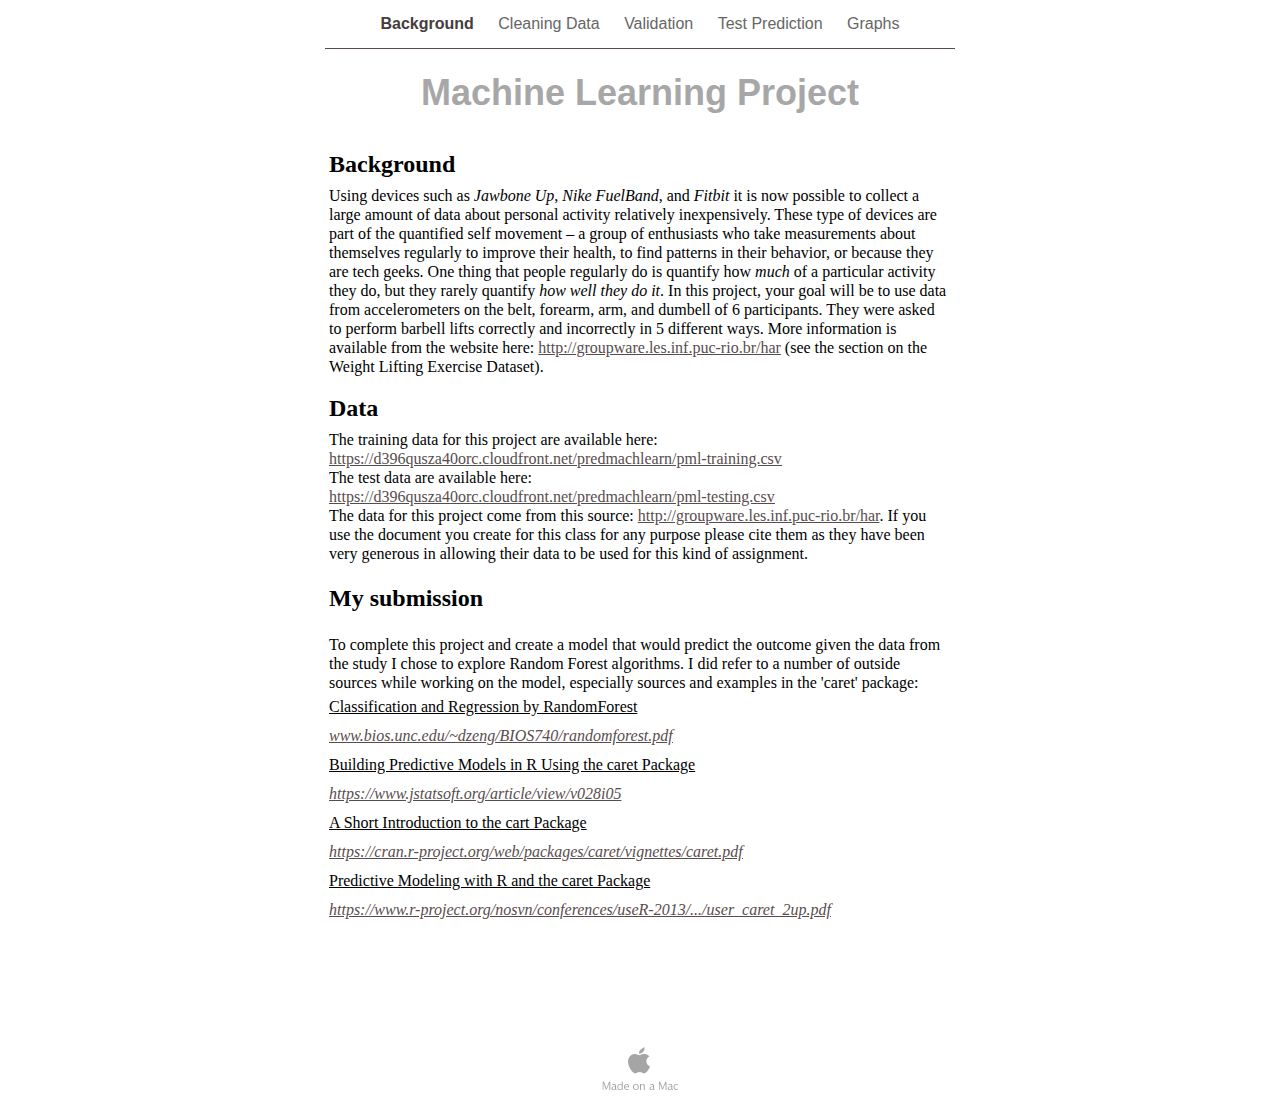
<file: index.html>
<?xml version="1.0" encoding="UTF-8"?><!DOCTYPE html PUBLIC "-//W3C//DTD XHTML 1.0 Transitional//EN" "http://www.w3.org/TR/xhtml1/DTD/xhtml1-transitional.dtd"><html xmlns="http://www.w3.org/1999/xhtml"><head><title></title><meta http-equiv="refresh" content="0;url= Machine_Learning_Writeup/Background.html" /></head><body></body></html>
</file>
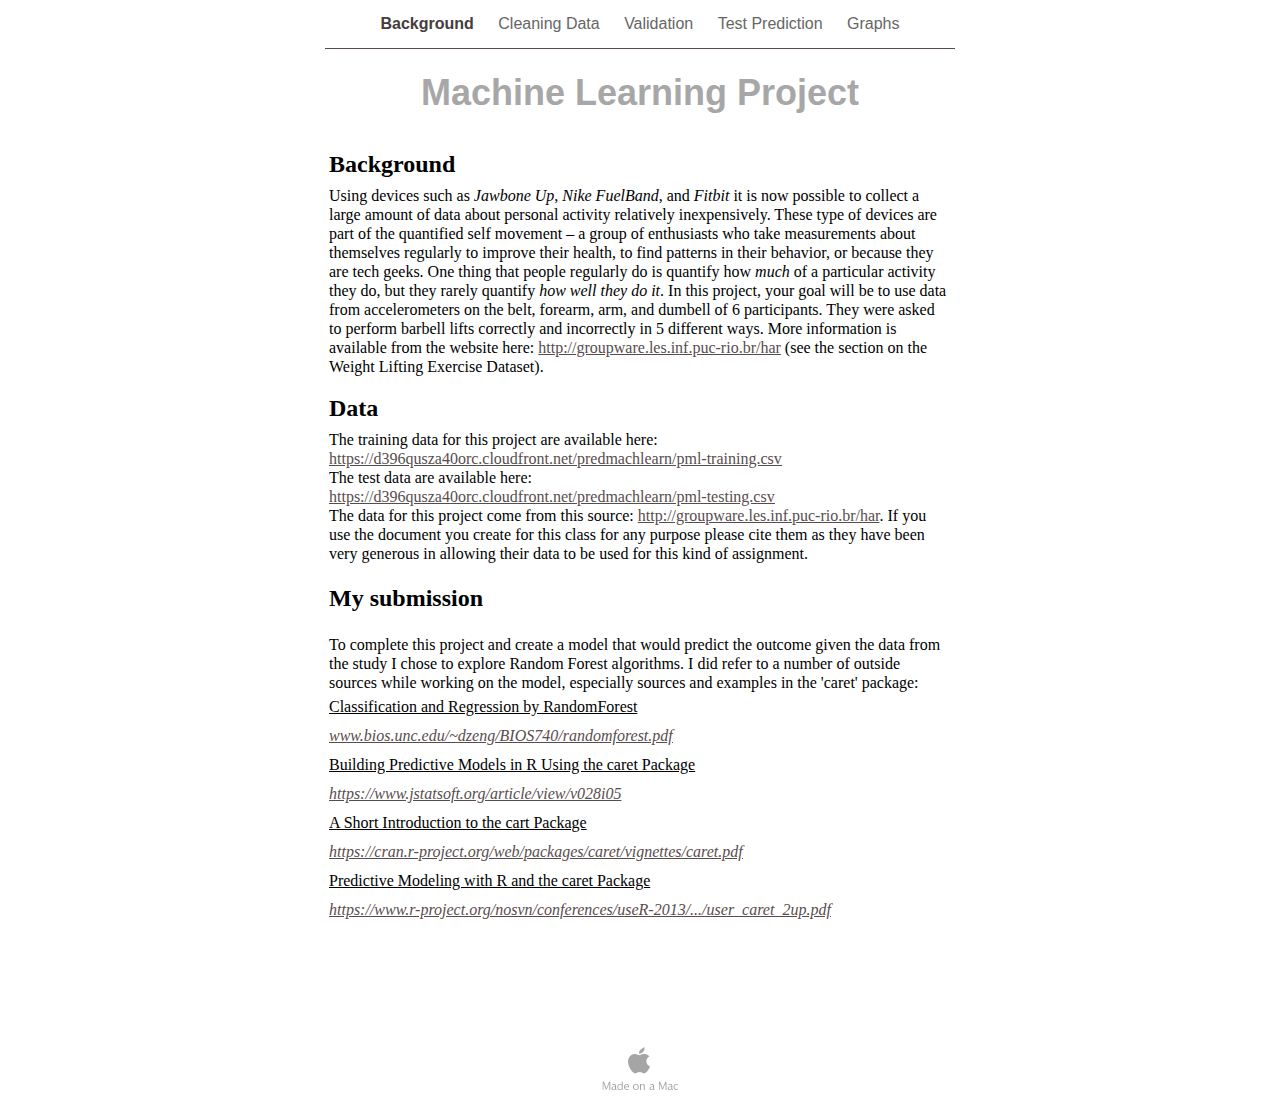
<file: Machine_Learning_Writeup/index.html>
<?xml version="1.0" encoding="UTF-8"?><!DOCTYPE html PUBLIC "-//W3C//DTD XHTML 1.0 Transitional//EN" "http://www.w3.org/TR/xhtml1/DTD/xhtml1-transitional.dtd"><html xmlns="http://www.w3.org/1999/xhtml"><head><title></title><meta http-equiv="refresh" content="0;url= Background.html" /></head><body></body></html>
</file>
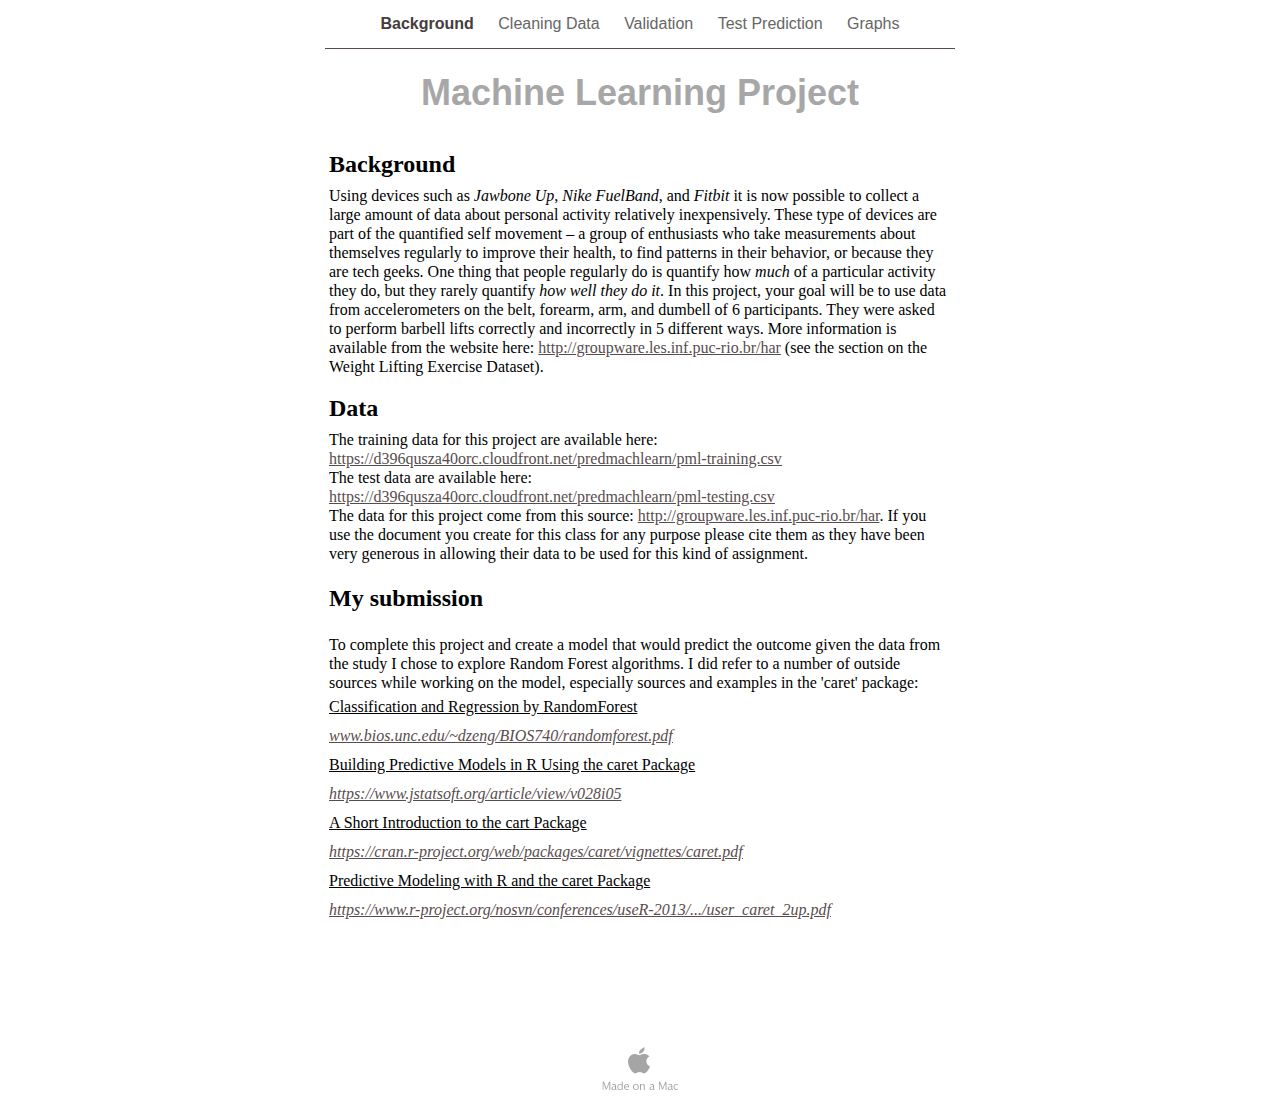
<file: Machine_Learning_Writeup/Background.html>
<?xml version="1.0" encoding="UTF-8"?>
<!DOCTYPE html PUBLIC "-//W3C//DTD XHTML 1.0 Transitional//EN" "http://www.w3.org/TR/xhtml1/DTD/xhtml1-transitional.dtd">


<html xmlns="http://www.w3.org/1999/xhtml" xml:lang="en" lang="en">
  <head>
    <meta http-equiv="Content-Type" content="text/html; charset=UTF-8" />
    <meta name="Generator" content="iWeb 3.0.1" />
    <meta name="iWeb-Build" content="local-build-20170302" />
    <meta http-equiv="X-UA-Compatible" content="IE=EmulateIE7" />
    <meta name="viewport" content="width=700" />
    <title>Machine Learning Project</title>
    <link rel="stylesheet" type="text/css" media="screen,print" href="Background_files/Background.css" />
    <!--[if lt IE 8]><link rel='stylesheet' type='text/css' media='screen,print' href='Background_files/BackgroundIE.css'/><![endif]-->
    <!--[if gte IE 8]><link rel='stylesheet' type='text/css' media='screen,print' href='Media/IE8.css'/><![endif]-->
    <script type="text/javascript" src="Scripts/iWebSite.js"></script>
    <script type="text/javascript" src="Scripts/Widgets/SharedResources/WidgetCommon.js"></script>
    <script type="text/javascript" src="Scripts/Widgets/Navbar/navbar.js"></script>
    <script type="text/javascript" src="Background_files/Background.js"></script>
  </head>
  <body style="background: rgb(255, 255, 255); margin: 0pt; " onload="onPageLoad();" onunload="onPageUnload();">
    <div style="text-align: center; ">
      <div style="margin-bottom: 0px; margin-left: auto; margin-right: auto; margin-top: 0px; overflow: hidden; position: relative; word-wrap: break-word;  background: rgb(255, 255, 255); text-align: left; width: 700px; " id="body_content">
        <div style="margin-left: 0px; position: relative; width: 700px; z-index: 0; " id="nav_layer">
          <div style="height: 0px; line-height: 0px; " class="bumper"> </div>
          <div class="com-apple-iweb-widget-navbar flowDefining" id="widget0" style="margin-left: 35px; margin-top: 0px; opacity: 1.00; position: relative; width: 630px; z-index: 1; ">
    
            <div id="widget0-navbar" class="navbar">

      
              <div id="widget0-bg" class="navbar-bg">

        
                <ul id="widget0-navbar-list" class="navbar-list">
 <li></li> 
</ul>
                
      
</div>
              
    
</div>
          </div>
          <script type="text/javascript"><!--//--><![CDATA[//><!--
new NavBar('widget0', 'Scripts/Widgets/Navbar', 'Scripts/Widgets/SharedResources', '.', {"path-to-root": "", "navbar-css": ".navbar {\n\tfont-family: Arial, sans-serif;\n\tfont-size: 1em;\n\tcolor: #666;\n\tmargin: 9px 0px 6px 0px;\n\tline-height: 30px;\n}\n\n.navbar-bg {\n\ttext-align: center;\n}\n\n.navbar-bg ul {\n\tlist-style: none;\n\tmargin: 0px;\n\tpadding: 0px;\n}\n\n\nli {\n\tlist-style-type: none;\n\tdisplay: inline;\n\tpadding: 0px 10px 0px 10px;\n}\n\n\nli a {\n\ttext-decoration: none;\n\tcolor: #666;\n}\n\nli a:visited {\n\ttext-decoration: none;\n\tcolor: #666;\n}\n\nli a:hover\r{\r\n \tcolor: #463C3C;\n\ttext-decoration: none;\r}\n\n\nli.current-page a\r{\r\t color: #463C3C;\n\ttext-decoration: none;\n\tfont-weight: bold;\r\r}", "current-page-GUID": "AD7CE6C5-A472-4C84-9BE1-C9E0846C5EA3", "isCollectionPage": "NO"});
//--><!]]></script>
          <div style="clear: both; height: 0px; line-height: 0px; " class="spacer"> </div>
        </div>
        <div style="height: 73px; margin-left: 0px; position: relative; width: 700px; z-index: 10; " id="header_layer">
          <div style="height: 0px; line-height: 0px; " class="bumper"> </div>
          <div id="id1" style="height: 50px; left: 35px; position: absolute; top: 23px; width: 630px; z-index: 1; " class="style_SkipStroke shape-with-text">
            <div class="text-content style_External_630_50" style="padding: 0px; ">
              <div class="style">
                <p style="padding-bottom: 0pt; padding-top: 0pt; " class="Header">Machine Learning Project</p>
              </div>
            </div>
          </div>
          


          <div style="height: 1px; width: 630px;  height: 1px; left: 35px; position: absolute; top: 3px; width: 630px; z-index: 1; " class="tinyText">
            <div style="position: relative; width: 630px; ">
              <img src="Background_files/shapeimage_1.jpg" alt="" style="height: 1px; left: 0px; position: absolute; top: 0px; width: 630px; " />
            </div>
          </div>
        </div>
        <div style="margin-left: 0px; position: relative; width: 700px; z-index: 5; " id="body_layer">
          <div style="height: 0px; line-height: 0px; " class="bumper"> </div>
          <div style="height: 1px; line-height: 1px; " class="tinyText"> </div>
          <div style="margin-left: 35px; margin-top: 63px; position: relative; width: 630px; z-index: 1; " class="style_SkipStroke_1 shape-with-text flowDefining">
            <div class="text-content style_External_630_227" style="padding: 0px; ">
              <div class="style">
                <p style="padding-top: 0pt; " class="paragraph_style">Using devices such as <span class="style_1">Jawbone Up</span>, <span class="style_1">Nike FuelBand</span>, and <span class="style_1">Fitbit</span> it is now possible to collect a large amount of data about personal activity relatively inexpensively. These type of devices are part of the quantified self movement – a group of enthusiasts who take measurements about themselves regularly to improve their health, to find patterns in their behavior, or because they are tech geeks. One thing that people regularly do is quantify how <span class="style_1">much</span> of a particular activity they do, but they rarely quantify <span class="style_1">how well they do it</span>. In this project, your goal will be to use data from accelerometers on the belt, forearm, arm, and dumbell of 6 participants. They were asked to perform barbell lifts correctly and incorrectly in 5 different ways. More information is available from the website here: <a title="http://groupware.les.inf.puc-rio.br/har" href="http://groupware.les.inf.puc-rio.br/har" class="style_2">http://groupware.les.inf.puc-rio.br/har</a> (see the section on the Weight Lifting Exercise Dataset).<br /></p>
              </div>
              <div style="height: 29px; line-height: 29px; " class="tinyText"> </div>
            </div>
          </div>
          


          <div id="id2" style="height: 61px; left: 35px; position: absolute; top: 28px; width: 630px; z-index: 1; " class="style_SkipStroke_2 shape-with-text">
            <div class="text-content graphic_shape_layout_style_default_External_630_61" style="padding: 0px; ">
              <div class="graphic_shape_layout_style_default">
                <p style="padding-top: 0pt; " class="paragraph_style_1">Background<br /></p>
              </div>
            </div>
          </div>
          


          <div id="id3" style="height: 37px; left: 35px; position: absolute; top: 272px; width: 630px; z-index: 1; " class="style_SkipStroke_2 shape-with-text">
            <div class="text-content graphic_shape_layout_style_default_External_630_37" style="padding: 0px; ">
              <div class="graphic_shape_layout_style_default">
                <p style="padding-bottom: 0pt; padding-top: 0pt; " class="paragraph_style_1">Data</p>
              </div>
            </div>
          </div>
          


          <div id="id4" style="height: 151px; left: 35px; position: absolute; top: 308px; width: 630px; z-index: 1; " class="style_SkipStroke_1 shape-with-text">
            <div class="text-content style_External_630_151" style="padding: 0px; ">
              <div class="style">
                <p style="padding-top: 0pt; " class="paragraph_style">The training data for this project are available here:<br /></p>
                <p class="paragraph_style_2"><a title="https://d396qusza40orc.cloudfront.net/predmachlearn/pml-training.csv" href="https://d396qusza40orc.cloudfront.net/predmachlearn/pml-training.csv">https://d396qusza40orc.cloudfront.net/predmachlearn/pml-training.csv</a><span class="style_3"><br /></span></p>
                <p class="paragraph_style">The test data are available here:<br /></p>
                <p class="paragraph_style_3"><a title="https://d396qusza40orc.cloudfront.net/predmachlearn/pml-testing.csv" href="https://d396qusza40orc.cloudfront.net/predmachlearn/pml-testing.csv">https://d396qusza40orc.cloudfront.net/predmachlearn/pml-testing.csv</a><span class="style_3"><br /></span></p>
                <p style="padding-bottom: 0pt; " class="paragraph_style">The data for this project come from this source: <a title="http://groupware.les.inf.puc-rio.br/har" href="http://groupware.les.inf.puc-rio.br/har" class="style_2">http://groupware.les.inf.puc-rio.br/har</a>. If you use the document you create for this class for any purpose please cite them as they have been very generous in allowing their data to be used for this kind of assignment.</p>
              </div>
            </div>
          </div>
          


          <div id="id5" style="height: 37px; left: 35px; position: absolute; top: 462px; width: 630px; z-index: 1; " class="style_SkipStroke_2 shape-with-text">
            <div class="text-content graphic_shape_layout_style_default_External_630_37" style="padding: 0px; ">
              <div class="graphic_shape_layout_style_default">
                <p style="padding-bottom: 0pt; padding-top: 0pt; " class="paragraph_style_1">My submission</p>
              </div>
            </div>
          </div>
          


          <div id="id6" style="height: 331px; left: 35px; position: absolute; top: 513px; width: 630px; z-index: 1; " class="style_SkipStroke_1 shape-with-text">
            <div class="text-content style_External_630_331" style="padding: 0px; ">
              <div class="style">
                <p style="padding-top: 0pt; " class="paragraph_style">To complete this project and create a model that would predict the outcome given the data from the study I chose to explore Random Forest algorithms. I did refer to a number of outside sources while working on the model, especially sources and examples in the 'caret' package:<br /></p>
                <p class="paragraph_style_4">Classification and Regression by RandomForest<span class="style_4"><br /></span></p>
                <p class="paragraph_style_5"><a title="http://www.bios.unc.edu/~dzeng/BIOS740/randomforest.pdf" href="http://www.bios.unc.edu/~dzeng/BIOS740/randomforest.pdf">www.bios.unc.edu/~dzeng/BIOS740/randomforest.pdf</a><span class="style_5"><br /></span></p>
                <p class="paragraph_style_4">Building Predictive Models in R Using the caret Package<span class="style_4"><br /></span></p>
                <p class="paragraph_style_6"><a title="https://www.jstatsoft.org/article/view/v028i05" href="https://www.jstatsoft.org/article/view/v028i05">https://www.jstatsoft.org/article/view/v028i05</a><span class="style_6"><br /></span></p>
                <p class="paragraph_style_4">A Short Introduction to the cart Package<span class="style_4"><br /></span></p>
                <p class="paragraph_style_7"><a title="https://cran.r-project.org/web/packages/caret/vignettes/caret.pdf" href="https://cran.r-project.org/web/packages/caret/vignettes/caret.pdf">https://cran.r-project.org/web/packages/caret/vignettes/caret.pdf</a><span class="style_5"><br /></span></p>
                <p class="paragraph_style_4">Predictive Modeling with R and the caret Package<span class="style_4"><br /></span></p>
                <p class="paragraph_style_7"><a title="https://www.r-project.org/nosvn/conferences/useR-2013/.../user_caret_2up.pdf" href="https://www.r-project.org/nosvn/conferences/useR-2013/.../user_caret_2up.pdf">https://www.r-project.org/nosvn/conferences/useR-2013/.../user_caret_2up.pdf</a><span class="style_5"><br /></span></p>
                <p class="paragraph_style_8"><br /></p>
              </div>
            </div>
          </div>
          <div style="height: 553px; line-height: 553px; " class="spacer"> </div>
        </div>
        <div style="height: 150px; margin-left: 0px; position: relative; width: 700px; z-index: 15; " id="footer_layer">
          <div style="height: 0px; line-height: 0px; " class="bumper"> </div>
          <a href="http://apple.com/mac" title="http://apple.com/mac"><img src="Background_files/mwmac.png" alt="Made on a Mac" style="border: none; height: 50px; left: 280px; opacity: 0.35; position: absolute; top: 80px; width: 139px; z-index: 1; " id="id7" />

</a>
        </div>
      </div>
    </div>
  </body>
</html>
</file>
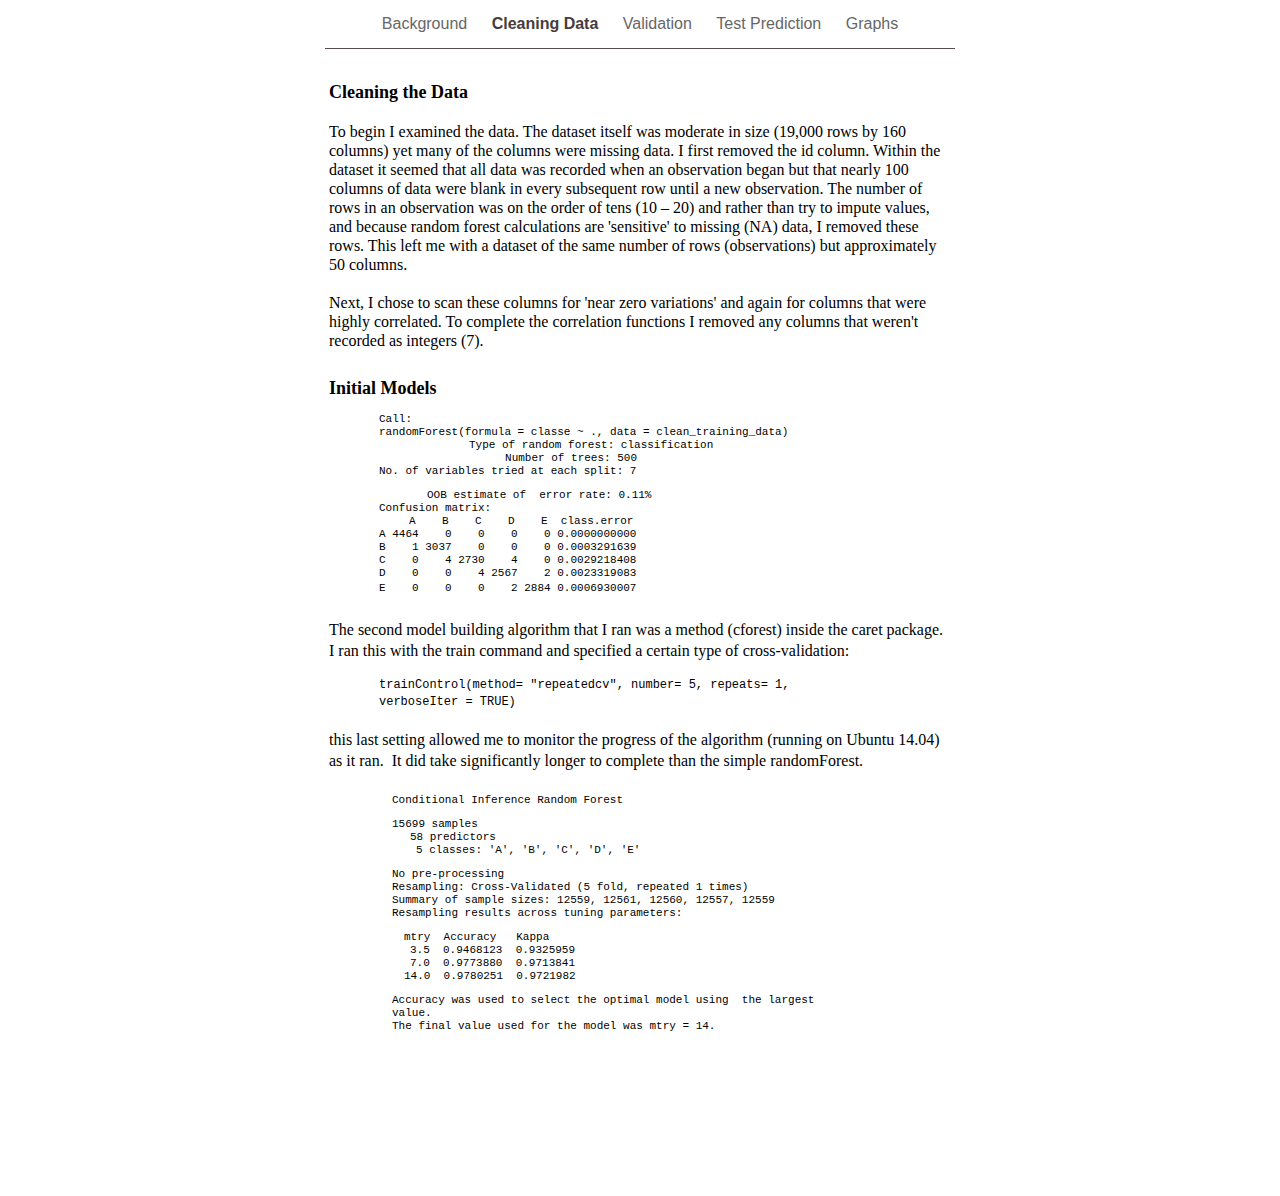
<file: Machine_Learning_Writeup/Cleaning_Data.html>
<?xml version="1.0" encoding="UTF-8"?>
<!DOCTYPE html PUBLIC "-//W3C//DTD XHTML 1.0 Transitional//EN" "http://www.w3.org/TR/xhtml1/DTD/xhtml1-transitional.dtd">


<html xmlns="http://www.w3.org/1999/xhtml" xml:lang="en" lang="en">
  <head>
    <meta http-equiv="Content-Type" content="text/html; charset=UTF-8" />
    <meta name="Generator" content="iWeb 3.0.1" />
    <meta name="iWeb-Build" content="local-build-20170302" />
    <meta http-equiv="X-UA-Compatible" content="IE=EmulateIE7" />
    <meta name="viewport" content="width=700" />
    <title>Cleaning Data</title>
    <link rel="stylesheet" type="text/css" media="screen,print" href="Cleaning_Data_files/Cleaning_Data.css" />
    <!--[if lt IE 8]><link rel='stylesheet' type='text/css' media='screen,print' href='Cleaning_Data_files/Cleaning_DataIE.css'/><![endif]-->
    <!--[if gte IE 8]><link rel='stylesheet' type='text/css' media='screen,print' href='Media/IE8.css'/><![endif]-->
    <script type="text/javascript" src="Scripts/iWebSite.js"></script>
    <script type="text/javascript" src="Scripts/Widgets/SharedResources/WidgetCommon.js"></script>
    <script type="text/javascript" src="Scripts/Widgets/Navbar/navbar.js"></script>
    <script type="text/javascript" src="Cleaning_Data_files/Cleaning_Data.js"></script>
  </head>
  <body style="background: rgb(255, 255, 255); margin: 0pt; " onload="onPageLoad();" onunload="onPageUnload();">
    <div style="text-align: center; ">
      <div style="margin-bottom: 0px; margin-left: auto; margin-right: auto; margin-top: 0px; overflow: hidden; position: relative; word-wrap: break-word;  background: rgb(255, 255, 255); text-align: left; width: 700px; " id="body_content">
        <div style="margin-left: 0px; position: relative; width: 700px; z-index: 0; " id="nav_layer">
          <div style="height: 0px; line-height: 0px; " class="bumper"> </div>
          <div class="com-apple-iweb-widget-navbar flowDefining" id="widget0" style="margin-left: 35px; margin-top: 0px; opacity: 1.00; position: relative; width: 630px; z-index: 1; ">
    
            <div id="widget0-navbar" class="navbar">

      
              <div id="widget0-bg" class="navbar-bg">

        
                <ul id="widget0-navbar-list" class="navbar-list">
 <li></li> 
</ul>
                
      
</div>
              
    
</div>
          </div>
          <script type="text/javascript"><!--//--><![CDATA[//><!--
new NavBar('widget0', 'Scripts/Widgets/Navbar', 'Scripts/Widgets/SharedResources', '.', {"path-to-root": "", "navbar-css": ".navbar {\n\tfont-family: Arial, sans-serif;\n\tfont-size: 1em;\n\tcolor: #666;\n\tmargin: 9px 0px 6px 0px;\n\tline-height: 30px;\n}\n\n.navbar-bg {\n\ttext-align: center;\n}\n\n.navbar-bg ul {\n\tlist-style: none;\n\tmargin: 0px;\n\tpadding: 0px;\n}\n\n\nli {\n\tlist-style-type: none;\n\tdisplay: inline;\n\tpadding: 0px 10px 0px 10px;\n}\n\n\nli a {\n\ttext-decoration: none;\n\tcolor: #666;\n}\n\nli a:visited {\n\ttext-decoration: none;\n\tcolor: #666;\n}\n\nli a:hover\r{\r\n \tcolor: #463C3C;\n\ttext-decoration: none;\r}\n\n\nli.current-page a\r{\r\t color: #463C3C;\n\ttext-decoration: none;\n\tfont-weight: bold;\r\r}\n", "current-page-GUID": "9AA017C5-9B40-4B90-98CB-19FB0BDCE43B", "isCollectionPage": "NO"});
//--><!]]></script>
          <div style="clear: both; height: 0px; line-height: 0px; " class="spacer"> </div>
        </div>
        <div style="float: left; height: 0px; line-height: 0px; margin-left: 0px; position: relative; width: 700px; z-index: 10; " id="header_layer">
          <div style="height: 0px; line-height: 0px; " class="bumper"> </div>
          <div style="height: 1px; width: 630px;  height: 1px; left: 35px; position: absolute; top: 3px; width: 630px; z-index: 1; " class="tinyText">
            <div style="position: relative; width: 630px; ">
              <img src="Cleaning_Data_files/shapeimage_1.jpg" alt="" style="height: 1px; left: 0px; position: absolute; top: 0px; width: 630px; " />
            </div>
          </div>
        </div>
        <div style="margin-left: 0px; position: relative; width: 700px; z-index: 5; " id="body_layer">
          <div style="height: 0px; line-height: 0px; " class="bumper"> </div>
          <div id="id1" style="height: 32px; left: 35px; position: absolute; top: 32px; width: 630px; z-index: 1; " class="style_SkipStroke shape-with-text">
            <div class="text-content graphic_shape_layout_style_default_External_630_32" style="padding: 0px; ">
              <div class="graphic_shape_layout_style_default">
                <p style="padding-bottom: 0pt; padding-top: 0pt; " class="paragraph_style">Cleaning the Data</p>
              </div>
            </div>
          </div>
          


          <div id="id2" style="height: 255px; left: 35px; position: absolute; top: 73px; width: 630px; z-index: 1; " class="style_SkipStroke_1 shape-with-text">
            <div class="text-content style_External_630_255" style="padding: 0px; ">
              <div class="style">
                <p style="padding-top: 0pt; " class="paragraph_style_1">To begin I examined the data. The dataset itself was moderate in size (19,000 rows by 160 columns) yet many of the columns were missing data. I first removed the id column. Within the dataset it seemed that all data was recorded when an observation began but that nearly 100 columns of data were blank in every subsequent row until a new observation. The number of rows in an observation was on the order of tens (10 – 20) and rather than try to impute values, and because random forest calculations are 'sensitive' to missing (NA) data, I removed these rows. This left me with a dataset of the same number of rows (observations) but approximately 50 columns.<br /></p>
                <p class="paragraph_style_1"><br /></p>
                <p class="paragraph_style_1">Next, I chose to scan these columns for 'near zero variations' and again for columns that were highly correlated. To complete the correlation functions I removed any columns that weren't recorded as integers (7).<br /></p>
              </div>
            </div>
          </div>
          


          <div id="id3" style="height: 32px; left: 35px; position: absolute; top: 328px; width: 630px; z-index: 1; " class="style_SkipStroke shape-with-text">
            <div class="text-content graphic_shape_layout_style_default_External_630_32" style="padding: 0px; ">
              <div class="graphic_shape_layout_style_default">
                <p style="padding-bottom: 0pt; padding-top: 0pt; " class="paragraph_style">Initial Models</p>
              </div>
            </div>
          </div>
          


          <div id="id4" style="height: 207px; left: 85px; position: absolute; top: 364px; width: 483px; z-index: 1; " class="style_SkipStroke_1 shape-with-text">
            <div class="text-content style_External_483_207" style="padding: 0px; ">
              <div class="style">
                <p style="padding-top: 0pt; " class="paragraph_style_2">Call:<br /></p>
                <p class="paragraph_style_2"><span style="line-height: 11px; " class="style_1"> </span>randomForest(formula = classe ~ ., data = clean_training_data) <br /></p>
                <p class="paragraph_style_2"><span style="line-height: 11px; " class="style_1">               </span>Type of random forest: classification<br /></p>
                <p class="paragraph_style_3">                     <span style="line-height: 13px; " class="style_2">Number of trees: 500<br /></span></p>
                <p class="paragraph_style_2">No. of variables tried at each split: 7<br /></p>
                <p class="paragraph_style_3"><br /></p>
                <p class="paragraph_style_2"><span style="line-height: 11px; " class="style_1">        </span>OOB estimate of  error rate: 0.11%<br /></p>
                <p class="paragraph_style_2">Confusion matrix:<br /></p>
                <p class="paragraph_style_2"><span style="line-height: 11px; " class="style_1">     </span>A    B    C    D    E  class.error<br /></p>
                <p class="paragraph_style_2">A 4464    0    0    0    0 0.0000000000<br /></p>
                <p class="paragraph_style_2">B    1 3037    0    0    0 0.0003291639<br /></p>
                <p class="paragraph_style_2">C    0    4 2730    4    0 0.0029218408<br /></p>
                <p class="paragraph_style_2">D    0    0    4 2567    2 0.0023319083<br /></p>
                <p class="paragraph_style_2">E    0    0    0    2 2884 0.0006930007<span style="line-height: 16px; " class="style_3"><br /></span></p>
              </div>
            </div>
          </div>
          


          <div id="id5" style="height: 75px; left: 35px; position: absolute; top: 570px; width: 630px; z-index: 1; " class="style_SkipStroke_1 shape-with-text">
            <div class="text-content style_External_630_75" style="padding: 0px; ">
              <div class="style">
                <p style="padding-top: 0pt; " class="paragraph_style_4">The second model building algorithm that I ran was a method (cforest) inside the caret package.  I ran this with the train command and specified a certain type of cross-validation:<br /></p>
              </div>
            </div>
          </div>
          


          <div id="id6" style="height: 57px; left: 85px; position: absolute; top: 612px; width: 483px; z-index: 1; " class="style_SkipStroke_1 shape-with-text">
            <div class="text-content style_External_483_57" style="padding: 0px; ">
              <div class="style">
                <p style="padding-top: 0pt; " class="paragraph_style_2"><span style="line-height: 16px; " class="style_3"><br /></span></p>
                <p style="padding-bottom: 0pt; " class="paragraph_style_5">trainControl(method= &quot;repeatedcv&quot;, number= 5, repeats= 1, verboseIter = TRUE)</p>
              </div>
            </div>
          </div>
          


          <div id="id7" style="height: 94px; left: 35px; position: absolute; top: 661px; width: 630px; z-index: 1; " class="style_SkipStroke_1 shape-with-text">
            <div class="text-content style_External_630_94" style="padding: 0px; ">
              <div class="style">
                <p style="padding-top: 0pt; " class="paragraph_style_1"><br /></p>
                <p class="paragraph_style_4"> this last setting allowed me to monitor the progress of the algorithm (running on Ubuntu 14.04) as it ran.  It did take significantly longer to complete than the simple randomForest.<br /></p>
              </div>
            </div>
          </div>
          


          <div id="id8" style="height: 256px; left: 98px; position: absolute; top: 745px; width: 457px; z-index: 1; " class="style_SkipStroke_2 shape-with-text">
            <div class="text-content graphic_textbox_layout_style_default_External_457_256" style="padding: 0px; ">
              <div class="graphic_textbox_layout_style_default">
                <p style="padding-top: 0pt; " class="paragraph_style_2">Conditional Inference Random Forest <br /></p>
                <p class="paragraph_style_3"><br /></p>
                <p class="paragraph_style_2">15699 samples<br /></p>
                <p class="paragraph_style_2"><span style="line-height: 11px; " class="style_1">   </span>58 predictors<br /></p>
                <p class="paragraph_style_2"><span style="line-height: 11px; " class="style_1">    </span>5 classes: 'A', 'B', 'C', 'D', 'E' <br /></p>
                <p class="paragraph_style_3"><br /></p>
                <p class="paragraph_style_2">No pre-processing<br /></p>
                <p class="paragraph_style_2">Resampling: Cross-Validated (5 fold, repeated 1 times) <br /></p>
                <p class="paragraph_style_2">Summary of sample sizes: 12559, 12561, 12560, 12557, 12559 <br /></p>
                <p class="paragraph_style_2">Resampling results across tuning parameters:<br /></p>
                <p class="paragraph_style_3"><br /></p>
                <p class="paragraph_style_2"><span style="line-height: 11px; " class="style_1">  </span>mtry  Accuracy   Kappa    <br /></p>
                <p class="paragraph_style_2"><span style="line-height: 11px; " class="style_1">   </span>3.5  0.9468123  0.9325959<br /></p>
                <p class="paragraph_style_2"><span style="line-height: 11px; " class="style_1">   </span>7.0  0.9773880  0.9713841<br /></p>
                <p class="paragraph_style_2"><span style="line-height: 11px; " class="style_1">  </span>14.0  0.9780251  0.9721982<br /></p>
                <p class="paragraph_style_3"><br /></p>
                <p class="paragraph_style_2">Accuracy was used to select the optimal model using  the largest value.<br /></p>
                <p class="paragraph_style_2">The final value used for the model was mtry = 14. <br /></p>
              </div>
            </div>
          </div>
          <div style="height: 1001px; line-height: 1001px; " class="spacer"> </div>
        </div>
        <div style="height: 150px; margin-left: 0px; position: relative; width: 700px; z-index: 15; " id="footer_layer">
          <div style="height: 0px; line-height: 0px; " class="bumper"> </div>
        </div>
      </div>
    </div>
  </body>
</html>
</file>
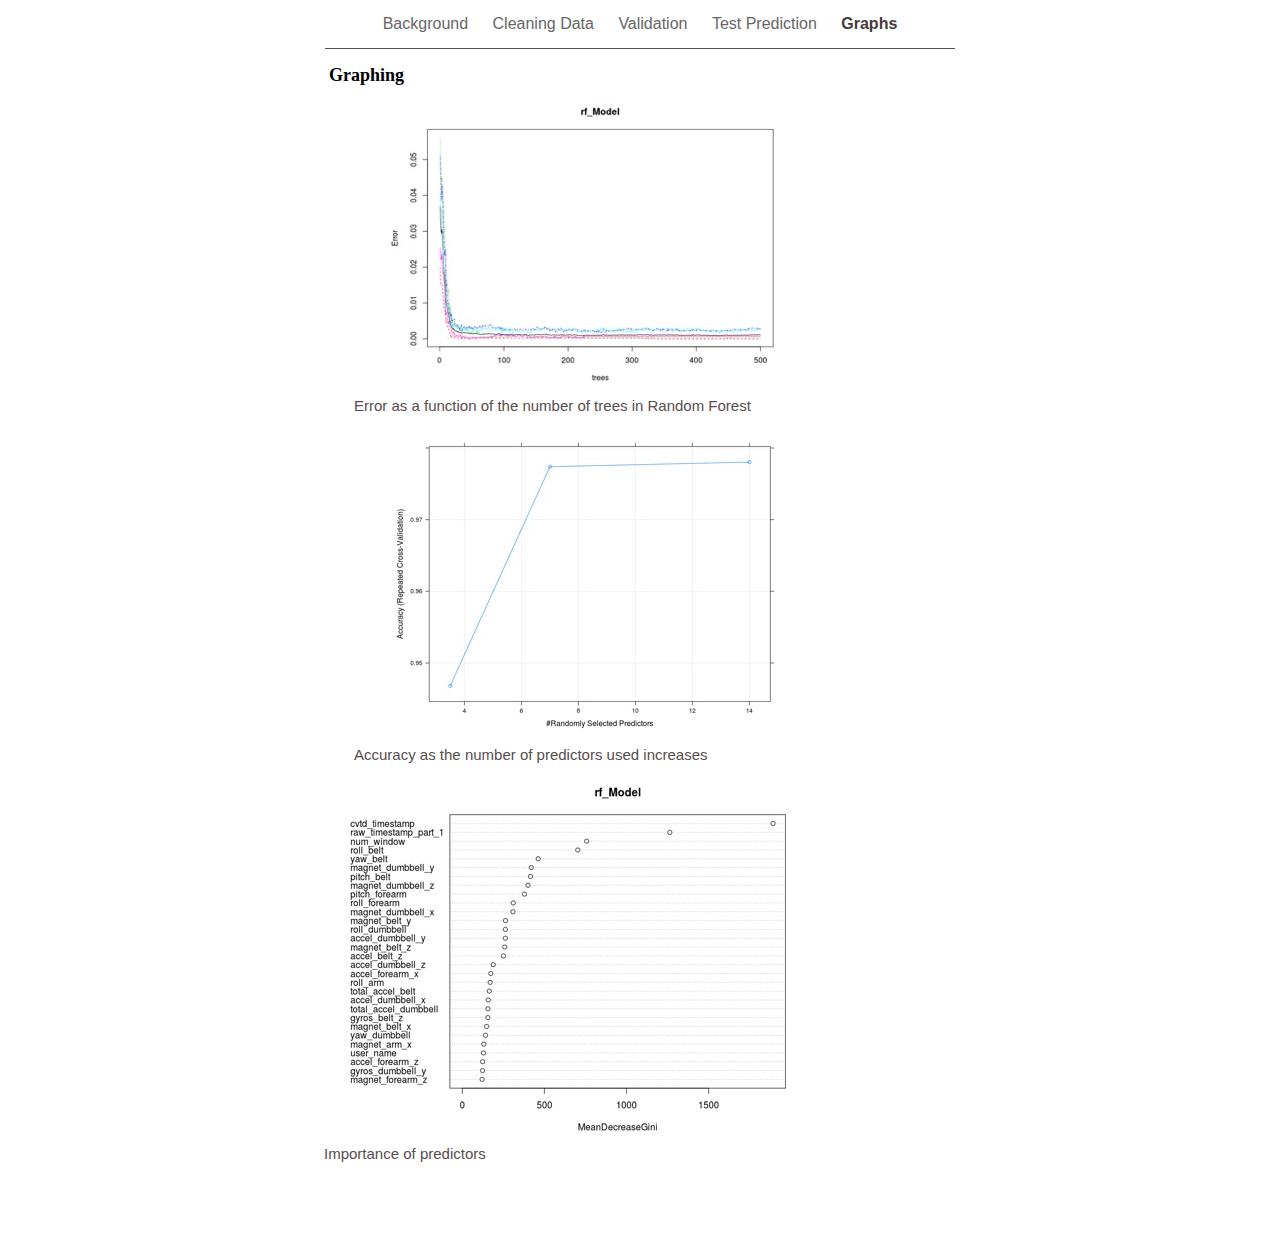
<file: Machine_Learning_Writeup/Graphs.html>
<?xml version="1.0" encoding="UTF-8"?>
<!DOCTYPE html PUBLIC "-//W3C//DTD XHTML 1.0 Transitional//EN" "http://www.w3.org/TR/xhtml1/DTD/xhtml1-transitional.dtd">


<html xmlns="http://www.w3.org/1999/xhtml" xml:lang="en" lang="en">
  <head>
    <meta http-equiv="Content-Type" content="text/html; charset=UTF-8" />
    <meta name="Generator" content="iWeb 3.0.1" />
    <meta name="iWeb-Build" content="local-build-20170302" />
    <meta http-equiv="X-UA-Compatible" content="IE=EmulateIE7" />
    <meta name="viewport" content="width=700" />
    <title>Graphs</title>
    <link rel="stylesheet" type="text/css" media="screen,print" href="Graphs_files/Graphs.css" />
    <!--[if lt IE 8]><link rel='stylesheet' type='text/css' media='screen,print' href='Graphs_files/GraphsIE.css'/><![endif]-->
    <!--[if gte IE 8]><link rel='stylesheet' type='text/css' media='screen,print' href='Media/IE8.css'/><![endif]-->
    <script type="text/javascript" src="Scripts/iWebSite.js"></script>
    <script type="text/javascript" src="Scripts/Widgets/SharedResources/WidgetCommon.js"></script>
    <script type="text/javascript" src="Scripts/Widgets/Navbar/navbar.js"></script>
    <script type="text/javascript" src="Scripts/iWebImage.js"></script>
    <script type="text/javascript" src="Graphs_files/Graphs.js"></script>
  </head>
  <body style="background: rgb(255, 255, 255); margin: 0pt; " onload="onPageLoad();" onunload="onPageUnload();">
    <div style="text-align: center; ">
      <div style="margin-bottom: 0px; margin-left: auto; margin-right: auto; margin-top: 0px; overflow: hidden; position: relative; word-wrap: break-word;  background: rgb(255, 255, 255); text-align: left; width: 700px; " id="body_content">
        <div style="margin-left: 0px; position: relative; width: 700px; z-index: 0; " id="nav_layer">
          <div style="height: 0px; line-height: 0px; " class="bumper"> </div>
          <div class="com-apple-iweb-widget-navbar flowDefining" id="widget0" style="margin-left: 35px; margin-top: 0px; opacity: 1.00; position: relative; width: 630px; z-index: 1; ">
    
            <div id="widget0-navbar" class="navbar">

      
              <div id="widget0-bg" class="navbar-bg">

        
                <ul id="widget0-navbar-list" class="navbar-list">
 <li></li> 
</ul>
                
      
</div>
              
    
</div>
          </div>
          <script type="text/javascript"><!--//--><![CDATA[//><!--
new NavBar('widget0', 'Scripts/Widgets/Navbar', 'Scripts/Widgets/SharedResources', '.', {"path-to-root": "", "navbar-css": ".navbar {\n\tfont-family: Arial, sans-serif;\n\tfont-size: 1em;\n\tcolor: #666;\n\tmargin: 9px 0px 6px 0px;\n\tline-height: 30px;\n}\n\n.navbar-bg {\n\ttext-align: center;\n}\n\n.navbar-bg ul {\n\tlist-style: none;\n\tmargin: 0px;\n\tpadding: 0px;\n}\n\n\nli {\n\tlist-style-type: none;\n\tdisplay: inline;\n\tpadding: 0px 10px 0px 10px;\n}\n\n\nli a {\n\ttext-decoration: none;\n\tcolor: #666;\n}\n\nli a:visited {\n\ttext-decoration: none;\n\tcolor: #666;\n}\n\nli a:hover\r{\r\n \tcolor: #463C3C;\n\ttext-decoration: none;\r}\n\n\nli.current-page a\r{\r\t color: #463C3C;\n\ttext-decoration: none;\n\tfont-weight: bold;\r\r}\n", "current-page-GUID": "104C9BBC-E484-4A75-8113-53FA35BDACDC", "isCollectionPage": "NO"});
//--><!]]></script>
          <div style="clear: both; height: 0px; line-height: 0px; " class="spacer"> </div>
        </div>
        <div style="float: left; height: 0px; line-height: 0px; margin-left: 0px; position: relative; width: 700px; z-index: 10; " id="header_layer">
          <div style="height: 0px; line-height: 0px; " class="bumper"> </div>
          <div style="height: 1px; width: 630px;  height: 1px; left: 35px; position: absolute; top: 3px; width: 630px; z-index: 1; " class="tinyText">
            <div style="position: relative; width: 630px; ">
              <img src="Graphs_files/shapeimage_1.jpg" alt="" style="height: 1px; left: 0px; position: absolute; top: 0px; width: 630px; " />
            </div>
          </div>
        </div>
        <div style="margin-left: 0px; position: relative; width: 700px; z-index: 5; " id="body_layer">
          <div style="height: 0px; line-height: 0px; " class="bumper"> </div>
          <div id="id1" style="height: 32px; left: 35px; position: absolute; top: 15px; width: 630px; z-index: 1; " class="style_SkipStroke shape-with-text">
            <div class="text-content graphic_shape_layout_style_default_External_630_32" style="padding: 0px; ">
              <div class="graphic_shape_layout_style_default">
                <p style="padding-bottom: 0pt; padding-top: 0pt; " class="paragraph_style">Graphing</p>
              </div>
            </div>
          </div>
          


          <div style="height: 299px; width: 404px;  height: 299px; left: 99px; position: absolute; top: 48px; width: 404px; z-index: 1; " class="tinyText style_SkipStroke_1 stroke_0">
            <img src="Graphs_files/droppedImage.jpg" alt="" style="border: none; height: 299px; width: 404px; " />
          </div>
          


          <div id="id2" style="height: 35px; left: 60px; position: absolute; top: 347px; width: 436px; z-index: 1; " class="style_SkipStroke_2 shape-with-text">
            <div class="text-content graphic_textbox_layout_style_default_External_436_35" style="padding: 0px; ">
              <div class="graphic_textbox_layout_style_default">
                <p style="padding-bottom: 0pt; padding-top: 0pt; " class="Body">Error as a function of the number of trees in Random Forest</p>
              </div>
            </div>
          </div>
          


          <div id="id3" style="height: 35px; left: 60px; position: absolute; top: 696px; width: 436px; z-index: 1; " class="style_SkipStroke_2 shape-with-text">
            <div class="text-content graphic_textbox_layout_style_default_External_436_35" style="padding: 0px; ">
              <div class="graphic_textbox_layout_style_default">
                <p style="padding-bottom: 0pt; padding-top: 0pt; " class="Body">Accuracy as the number of predictors used increases</p>
              </div>
            </div>
          </div>
          


          <div style="height: 309px; width: 396px;  height: 309px; left: 103px; position: absolute; top: 379px; width: 396px; z-index: 1; " class="tinyText style_SkipStroke_1 stroke_0">
            <img src="Graphs_files/P6668HBAQsXrxYdS0AUFYQ4ACUabVr177tvWIAUJ4R4AAAAAyGAAcAAGAwBDgAAACDIcABAAAYDAEOAADAYAhwAAAABkOAAwAAMBgCHAAAgMEQ4AAAAAyGAAcAAGAwBDgAAACD+R8yQRR6181gegAAAABJRU5ErkJggg%3D%3D.jpg" alt="" style="border: none; height: 310px; width: 396px; " />
          </div>
          


          <div style="height: 376px; width: 481px;  height: 376px; left: 37px; position: absolute; top: 724px; width: 481px; z-index: 1; " class="tinyText style_SkipStroke_1 stroke_0">
            <img src="Graphs_files/FYfzBTRMX+gAAAAASUVORK5CYII%3D.jpg" alt="" style="border: none; height: 376px; width: 482px; " />
          </div>
          


          <div id="id4" style="height: 35px; left: 30px; position: absolute; top: 1095px; width: 436px; z-index: 1; " class="style_SkipStroke_2 shape-with-text">
            <div class="text-content graphic_textbox_layout_style_default_External_436_35" style="padding: 0px; ">
              <div class="graphic_textbox_layout_style_default">
                <p style="padding-bottom: 0pt; padding-top: 0pt; " class="Body">Importance of predictors</p>
              </div>
            </div>
          </div>
          <div style="height: 1200px; line-height: 1200px; " class="spacer"> </div>
        </div>
        <div style="height: 0px; line-height: 0px; margin-left: 0px; position: relative; width: 700px; z-index: 15; " id="footer_layer">
          <div style="height: 0px; line-height: 0px; " class="bumper"> </div>
        </div>
      </div>
    </div>
  </body>
</html>
</file>
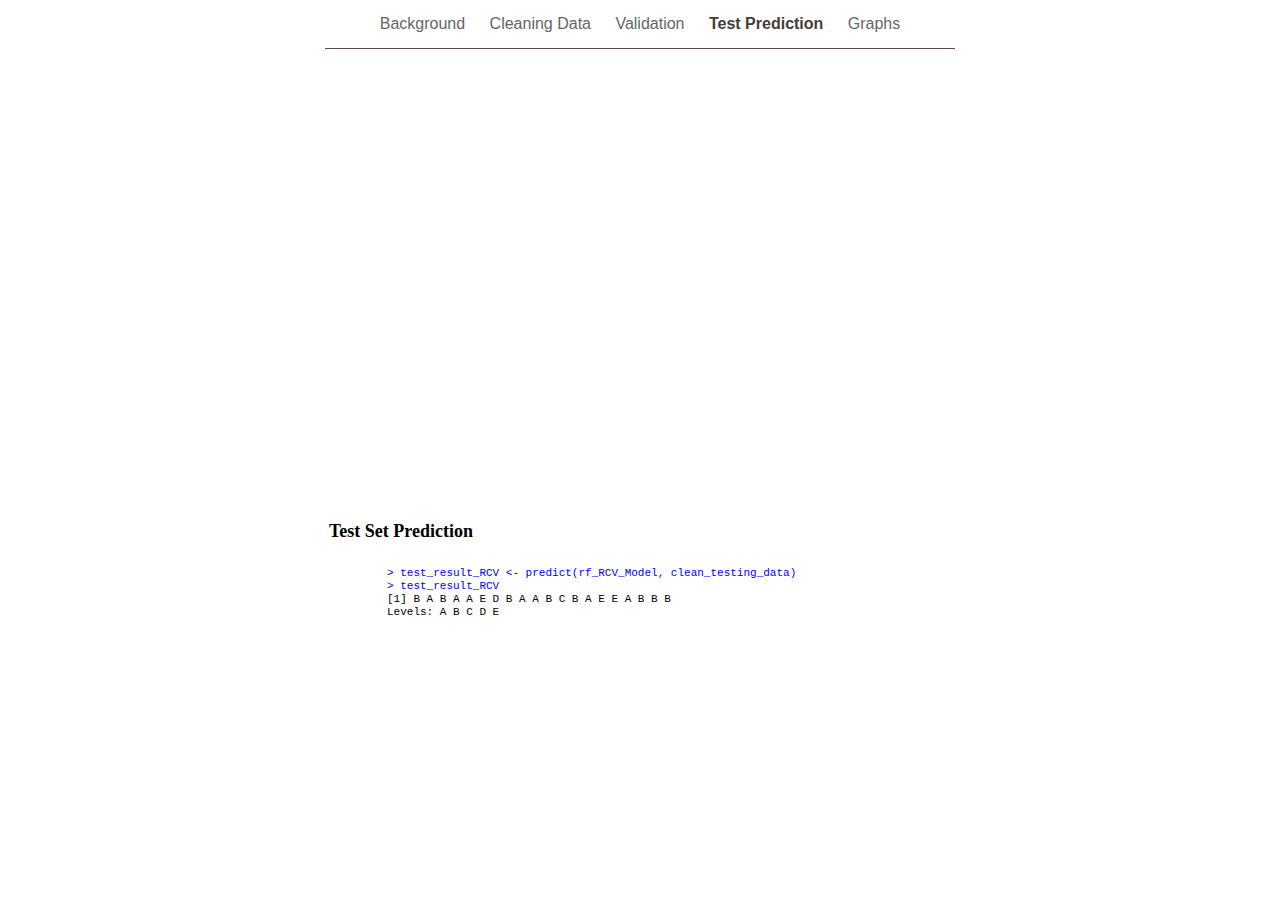
<file: Machine_Learning_Writeup/Test_Prediction.html>
<?xml version="1.0" encoding="UTF-8"?>
<!DOCTYPE html PUBLIC "-//W3C//DTD XHTML 1.0 Transitional//EN" "http://www.w3.org/TR/xhtml1/DTD/xhtml1-transitional.dtd">


<html xmlns="http://www.w3.org/1999/xhtml" xml:lang="en" lang="en">
  <head>
    <meta http-equiv="Content-Type" content="text/html; charset=UTF-8" />
    <meta name="Generator" content="iWeb 3.0.1" />
    <meta name="iWeb-Build" content="local-build-20170302" />
    <meta http-equiv="X-UA-Compatible" content="IE=EmulateIE7" />
    <meta name="viewport" content="width=700" />
    <title>Test Prediction</title>
    <link rel="stylesheet" type="text/css" media="screen,print" href="Test_Prediction_files/Test_Prediction.css" />
    <!--[if lt IE 8]><link rel='stylesheet' type='text/css' media='screen,print' href='Test_Prediction_files/Test_PredictionIE.css'/><![endif]-->
    <!--[if gte IE 8]><link rel='stylesheet' type='text/css' media='screen,print' href='Media/IE8.css'/><![endif]-->
    <script type="text/javascript" src="Scripts/iWebSite.js"></script>
    <script type="text/javascript" src="Scripts/Widgets/SharedResources/WidgetCommon.js"></script>
    <script type="text/javascript" src="Scripts/Widgets/Navbar/navbar.js"></script>
    <script type="text/javascript" src="Test_Prediction_files/Test_Prediction.js"></script>
  </head>
  <body style="background: rgb(255, 255, 255); margin: 0pt; " onload="onPageLoad();" onunload="onPageUnload();">
    <div style="text-align: center; ">
      <div style="margin-bottom: 0px; margin-left: auto; margin-right: auto; margin-top: 0px; overflow: hidden; position: relative; word-wrap: break-word;  background: rgb(255, 255, 255); text-align: left; width: 700px; " id="body_content">
        <div style="margin-left: 0px; position: relative; width: 700px; z-index: 0; " id="nav_layer">
          <div style="height: 0px; line-height: 0px; " class="bumper"> </div>
          <div class="com-apple-iweb-widget-navbar flowDefining" id="widget0" style="margin-left: 35px; margin-top: 0px; opacity: 1.00; position: relative; width: 630px; z-index: 1; ">
    
            <div id="widget0-navbar" class="navbar">

      
              <div id="widget0-bg" class="navbar-bg">

        
                <ul id="widget0-navbar-list" class="navbar-list">
 <li></li> 
</ul>
                
      
</div>
              
    
</div>
          </div>
          <script type="text/javascript"><!--//--><![CDATA[//><!--
new NavBar('widget0', 'Scripts/Widgets/Navbar', 'Scripts/Widgets/SharedResources', '.', {"path-to-root": "", "navbar-css": ".navbar {\n\tfont-family: Arial, sans-serif;\n\tfont-size: 1em;\n\tcolor: #666;\n\tmargin: 9px 0px 6px 0px;\n\tline-height: 30px;\n}\n\n.navbar-bg {\n\ttext-align: center;\n}\n\n.navbar-bg ul {\n\tlist-style: none;\n\tmargin: 0px;\n\tpadding: 0px;\n}\n\n\nli {\n\tlist-style-type: none;\n\tdisplay: inline;\n\tpadding: 0px 10px 0px 10px;\n}\n\n\nli a {\n\ttext-decoration: none;\n\tcolor: #666;\n}\n\nli a:visited {\n\ttext-decoration: none;\n\tcolor: #666;\n}\n\nli a:hover\r{\r\n \tcolor: #463C3C;\n\ttext-decoration: none;\r}\n\n\nli.current-page a\r{\r\t color: #463C3C;\n\ttext-decoration: none;\n\tfont-weight: bold;\r\r}\n", "current-page-GUID": "B17E54AC-7F2D-41A5-96CE-1C03428E1FD8", "isCollectionPage": "NO"});
//--><!]]></script>
          <div style="clear: both; height: 0px; line-height: 0px; " class="spacer"> </div>
        </div>
        <div style="float: left; height: 0px; line-height: 0px; margin-left: 0px; position: relative; width: 700px; z-index: 10; " id="header_layer">
          <div style="height: 0px; line-height: 0px; " class="bumper"> </div>
          <div style="height: 1px; width: 630px;  height: 1px; left: 35px; position: absolute; top: 3px; width: 630px; z-index: 1; " class="tinyText">
            <div style="position: relative; width: 630px; ">
              <img src="Test_Prediction_files/shapeimage_1.jpg" alt="" style="height: 1px; left: 0px; position: absolute; top: 0px; width: 630px; " />
            </div>
          </div>
        </div>
        <div style="margin-left: 0px; position: relative; width: 700px; z-index: 5; " id="body_layer">
          <div style="height: 0px; line-height: 0px; " class="bumper"> </div>
          <div id="id1" style="height: 32px; left: 35px; position: absolute; top: 471px; width: 630px; z-index: 1; " class="style_SkipStroke shape-with-text">
            <div class="text-content graphic_shape_layout_style_default_External_630_32" style="padding: 0px; ">
              <div class="graphic_shape_layout_style_default">
                <p style="padding-bottom: 0pt; padding-top: 0pt; " class="paragraph_style">Test Set Prediction</p>
              </div>
            </div>
          </div>
          


          <div id="id2" style="height: 80px; left: 93px; position: absolute; top: 518px; width: 457px; z-index: 1; " class="style_SkipStroke_1 shape-with-text">
            <div class="text-content graphic_textbox_layout_style_default_External_457_80" style="padding: 0px; ">
              <div class="graphic_textbox_layout_style_default">
                <p style="padding-top: 0pt; " class="paragraph_style_1">&gt; test_result_RCV &lt;- predict(rf_RCV_Model, clean_testing_data)<br /></p>
                <p class="paragraph_style_1">&gt; test_result_RCV<br /></p>
                <p class="paragraph_style_2"><span style="line-height: 11px; " class="style"> </span>[1] B A B A A E D B A A B C B A E E A B B B<br /></p>
                <p class="paragraph_style_2">Levels: A B C D E<br /></p>
              </div>
            </div>
          </div>
          <div style="height: 598px; line-height: 598px; " class="spacer"> </div>
        </div>
        <div style="height: 150px; margin-left: 0px; position: relative; width: 700px; z-index: 15; " id="footer_layer">
          <div style="height: 0px; line-height: 0px; " class="bumper"> </div>
        </div>
      </div>
    </div>
  </body>
</html>
</file>
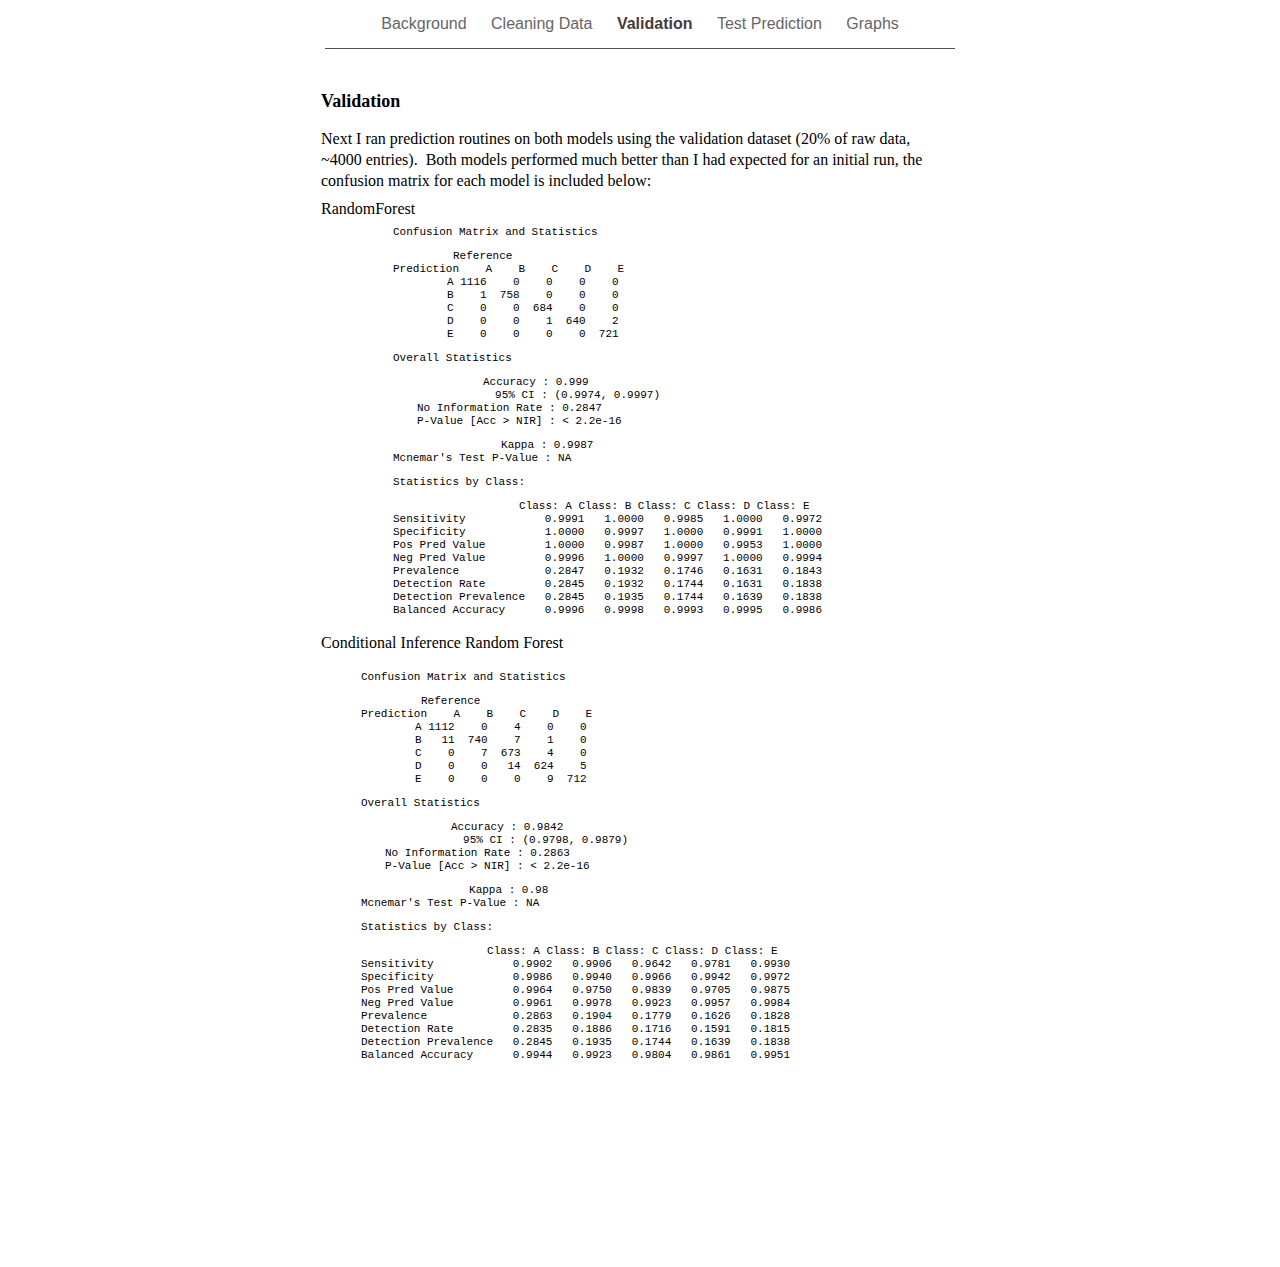
<file: Machine_Learning_Writeup/Validation.html>
<?xml version="1.0" encoding="UTF-8"?>
<!DOCTYPE html PUBLIC "-//W3C//DTD XHTML 1.0 Transitional//EN" "http://www.w3.org/TR/xhtml1/DTD/xhtml1-transitional.dtd">


<html xmlns="http://www.w3.org/1999/xhtml" xml:lang="en" lang="en">
  <head>
    <meta http-equiv="Content-Type" content="text/html; charset=UTF-8" />
    <meta name="Generator" content="iWeb 3.0.1" />
    <meta name="iWeb-Build" content="local-build-20170302" />
    <meta http-equiv="X-UA-Compatible" content="IE=EmulateIE7" />
    <meta name="viewport" content="width=700" />
    <title>Validation</title>
    <link rel="stylesheet" type="text/css" media="screen,print" href="Validation_files/Validation.css" />
    <!--[if lt IE 8]><link rel='stylesheet' type='text/css' media='screen,print' href='Validation_files/ValidationIE.css'/><![endif]-->
    <!--[if gte IE 8]><link rel='stylesheet' type='text/css' media='screen,print' href='Media/IE8.css'/><![endif]-->
    <script type="text/javascript" src="Scripts/iWebSite.js"></script>
    <script type="text/javascript" src="Scripts/Widgets/SharedResources/WidgetCommon.js"></script>
    <script type="text/javascript" src="Scripts/Widgets/Navbar/navbar.js"></script>
    <script type="text/javascript" src="Validation_files/Validation.js"></script>
  </head>
  <body style="background: rgb(255, 255, 255); margin: 0pt; " onload="onPageLoad();" onunload="onPageUnload();">
    <div style="text-align: center; ">
      <div style="margin-bottom: 0px; margin-left: auto; margin-right: auto; margin-top: 0px; overflow: hidden; position: relative; word-wrap: break-word;  background: rgb(255, 255, 255); text-align: left; width: 700px; " id="body_content">
        <div style="margin-left: 0px; position: relative; width: 700px; z-index: 0; " id="nav_layer">
          <div style="height: 0px; line-height: 0px; " class="bumper"> </div>
          <div class="com-apple-iweb-widget-navbar flowDefining" id="widget0" style="margin-left: 35px; margin-top: 0px; opacity: 1.00; position: relative; width: 630px; z-index: 1; ">
    
            <div id="widget0-navbar" class="navbar">

      
              <div id="widget0-bg" class="navbar-bg">

        
                <ul id="widget0-navbar-list" class="navbar-list">
 <li></li> 
</ul>
                
      
</div>
              
    
</div>
          </div>
          <script type="text/javascript"><!--//--><![CDATA[//><!--
new NavBar('widget0', 'Scripts/Widgets/Navbar', 'Scripts/Widgets/SharedResources', '.', {"path-to-root": "", "navbar-css": ".navbar {\n\tfont-family: Arial, sans-serif;\n\tfont-size: 1em;\n\tcolor: #666;\n\tmargin: 9px 0px 6px 0px;\n\tline-height: 30px;\n}\n\n.navbar-bg {\n\ttext-align: center;\n}\n\n.navbar-bg ul {\n\tlist-style: none;\n\tmargin: 0px;\n\tpadding: 0px;\n}\n\n\nli {\n\tlist-style-type: none;\n\tdisplay: inline;\n\tpadding: 0px 10px 0px 10px;\n}\n\n\nli a {\n\ttext-decoration: none;\n\tcolor: #666;\n}\n\nli a:visited {\n\ttext-decoration: none;\n\tcolor: #666;\n}\n\nli a:hover\r{\r\n \tcolor: #463C3C;\n\ttext-decoration: none;\r}\n\n\nli.current-page a\r{\r\t color: #463C3C;\n\ttext-decoration: none;\n\tfont-weight: bold;\r\r}\n", "current-page-GUID": "2519D781-569C-454C-8141-ED80A92F293C", "isCollectionPage": "NO"});
//--><!]]></script>
          <div style="clear: both; height: 0px; line-height: 0px; " class="spacer"> </div>
        </div>
        <div style="float: left; height: 0px; line-height: 0px; margin-left: 0px; position: relative; width: 700px; z-index: 10; " id="header_layer">
          <div style="height: 0px; line-height: 0px; " class="bumper"> </div>
          <div style="height: 1px; width: 630px;  height: 1px; left: 35px; position: absolute; top: 3px; width: 630px; z-index: 1; " class="tinyText">
            <div style="position: relative; width: 630px; ">
              <img src="Validation_files/shapeimage_1.jpg" alt="" style="height: 1px; left: 0px; position: absolute; top: 0px; width: 630px; " />
            </div>
          </div>
        </div>
        <div style="margin-left: 0px; position: relative; width: 700px; z-index: 5; " id="body_layer">
          <div style="height: 0px; line-height: 0px; " class="bumper"> </div>
          <div id="id1" style="height: 127px; left: 27px; position: absolute; top: 79px; width: 630px; z-index: 1; " class="style_SkipStroke shape-with-text">
            <div class="text-content style_External_630_127" style="padding: 0px; ">
              <div class="style">
                <p style="padding-top: 0pt; " class="paragraph_style">Next I ran prediction routines on both models using the validation dataset (20% of raw data, ~4000 entries).  Both models performed much better than I had expected for an initial run, the confusion matrix for each model is included below:<br /></p>
                <p class="paragraph_style">RandomForest<br /></p>
              </div>
            </div>
          </div>
          


          <div id="id2" style="height: 437px; left: 99px; position: absolute; top: 177px; width: 457px; z-index: 1; " class="style_SkipStroke_1 shape-with-text">
            <div class="text-content graphic_textbox_layout_style_default_External_457_437" style="padding: 0px; ">
              <div class="graphic_textbox_layout_style_default">
                <p style="padding-top: 0pt; " class="paragraph_style_1">Confusion Matrix and Statistics<br /></p>
                <p class="paragraph_style_2"><br /></p>
                <p class="paragraph_style_2">          <span style="line-height: 13px; " class="style_1">Reference<br /></span></p>
                <p class="paragraph_style_1">Prediction    A    B    C    D    E<br /></p>
                <p class="paragraph_style_1"><span style="line-height: 11px; " class="style_2">         </span>A 1116    0    0    0    0<br /></p>
                <p class="paragraph_style_1"><span style="line-height: 11px; " class="style_2">         </span>B    1  758    0    0    0<br /></p>
                <p class="paragraph_style_1"><span style="line-height: 11px; " class="style_2">         </span>C    0    0  684    0    0<br /></p>
                <p class="paragraph_style_1"><span style="line-height: 11px; " class="style_2">         </span>D    0    0    1  640    2<br /></p>
                <p class="paragraph_style_1"><span style="line-height: 11px; " class="style_2">         </span>E    0    0    0    0  721<br /></p>
                <p class="paragraph_style_2"><br /></p>
                <p class="paragraph_style_1">Overall Statistics<br /></p>
                <p class="paragraph_style_2">                                          <br /></p>
                <p class="paragraph_style_1"><span style="line-height: 11px; " class="style_2">               </span>Accuracy : 0.999           <br /></p>
                <p class="paragraph_style_1"><span style="line-height: 11px; " class="style_2">                 </span>95% CI : (0.9974, 0.9997)<br /></p>
                <p class="paragraph_style_1"><span style="line-height: 11px; " class="style_2">    </span>No Information Rate : 0.2847          <br /></p>
                <p class="paragraph_style_1"><span style="line-height: 11px; " class="style_2">    </span>P-Value [Acc &gt; NIR] : &lt; 2.2e-16       <br /></p>
                <p class="paragraph_style_2">                                          <br /></p>
                <p class="paragraph_style_1"><span style="line-height: 11px; " class="style_2">                  </span>Kappa : 0.9987          <br /></p>
                <p class="paragraph_style_1"><span style="line-height: 11px; " class="style_2"> </span>Mcnemar's Test P-Value : NA              <br /></p>
                <p class="paragraph_style_2"><br /></p>
                <p class="paragraph_style_1">Statistics by Class:<br /></p>
                <p class="paragraph_style_2"><br /></p>
                <p class="paragraph_style_1"><span style="line-height: 11px; " class="style_2">                     </span>Class: A Class: B Class: C Class: D Class: E<br /></p>
                <p class="paragraph_style_1">Sensitivity            0.9991   1.0000   0.9985   1.0000   0.9972<br /></p>
                <p class="paragraph_style_1">Specificity            1.0000   0.9997   1.0000   0.9991   1.0000<br /></p>
                <p class="paragraph_style_1">Pos Pred Value         1.0000   0.9987   1.0000   0.9953   1.0000<br /></p>
                <p class="paragraph_style_1">Neg Pred Value         0.9996   1.0000   0.9997   1.0000   0.9994<br /></p>
                <p class="paragraph_style_1">Prevalence             0.2847   0.1932   0.1746   0.1631   0.1843<br /></p>
                <p class="paragraph_style_1">Detection Rate         0.2845   0.1932   0.1744   0.1631   0.1838<br /></p>
                <p class="paragraph_style_1">Detection Prevalence   0.2845   0.1935   0.1744   0.1639   0.1838<br /></p>
                <p class="paragraph_style_1">Balanced Accuracy      0.9996   0.9998   0.9993   0.9995   0.9986<br /></p>
                <p class="paragraph_style_1"><br /></p>
              </div>
            </div>
          </div>
          


          <div id="id3" style="height: 32px; left: 27px; position: absolute; top: 41px; width: 630px; z-index: 1; " class="style_SkipStroke_2 shape-with-text">
            <div class="text-content graphic_shape_layout_style_default_External_630_32" style="padding: 0px; ">
              <div class="graphic_shape_layout_style_default">
                <p style="padding-bottom: 0pt; padding-top: 0pt; " class="paragraph_style_3">Validation</p>
              </div>
            </div>
          </div>
          


          <div id="id4" style="height: 450px; left: 67px; position: absolute; top: 622px; width: 457px; z-index: 1; " class="style_SkipStroke_1 shape-with-text">
            <div class="text-content graphic_textbox_layout_style_default_External_457_450" style="padding: 0px; ">
              <div class="graphic_textbox_layout_style_default">
                <p style="padding-top: 0pt; " class="paragraph_style_1">Confusion Matrix and Statistics<br /></p>
                <p class="paragraph_style_2"><br /></p>
                <p class="paragraph_style_2">          <span style="line-height: 13px; " class="style_1">Reference<br /></span></p>
                <p class="paragraph_style_1">Prediction    A    B    C    D    E<br /></p>
                <p class="paragraph_style_1"><span style="line-height: 11px; " class="style_2">         </span>A 1112    0    4    0    0<br /></p>
                <p class="paragraph_style_1"><span style="line-height: 11px; " class="style_2">         </span>B   11  740    7    1    0<br /></p>
                <p class="paragraph_style_1"><span style="line-height: 11px; " class="style_2">         </span>C    0    7  673    4    0<br /></p>
                <p class="paragraph_style_1"><span style="line-height: 11px; " class="style_2">         </span>D    0    0   14  624    5<br /></p>
                <p class="paragraph_style_1"><span style="line-height: 11px; " class="style_2">         </span>E    0    0    0    9  712<br /></p>
                <p class="paragraph_style_2"><br /></p>
                <p class="paragraph_style_1">Overall Statistics<br /></p>
                <p class="paragraph_style_2">                                          <br /></p>
                <p class="paragraph_style_1"><span style="line-height: 11px; " class="style_2">               </span>Accuracy : 0.9842          <br /></p>
                <p class="paragraph_style_1"><span style="line-height: 11px; " class="style_2">                 </span>95% CI : (0.9798, 0.9879)<br /></p>
                <p class="paragraph_style_1"><span style="line-height: 11px; " class="style_2">    </span>No Information Rate : 0.2863          <br /></p>
                <p class="paragraph_style_1"><span style="line-height: 11px; " class="style_2">    </span>P-Value [Acc &gt; NIR] : &lt; 2.2e-16       <br /></p>
                <p class="paragraph_style_2">                                          <br /></p>
                <p class="paragraph_style_1"><span style="line-height: 11px; " class="style_2">                  </span>Kappa : 0.98            <br /></p>
                <p class="paragraph_style_1"><span style="line-height: 11px; " class="style_2"> </span>Mcnemar's Test P-Value : NA              <br /></p>
                <p class="paragraph_style_2"><br /></p>
                <p class="paragraph_style_1">Statistics by Class:<br /></p>
                <p class="paragraph_style_2"><br /></p>
                <p class="paragraph_style_1"><span style="line-height: 11px; " class="style_2">                     </span>Class: A Class: B Class: C Class: D Class: E<br /></p>
                <p class="paragraph_style_1">Sensitivity            0.9902   0.9906   0.9642   0.9781   0.9930<br /></p>
                <p class="paragraph_style_1">Specificity            0.9986   0.9940   0.9966   0.9942   0.9972<br /></p>
                <p class="paragraph_style_1">Pos Pred Value         0.9964   0.9750   0.9839   0.9705   0.9875<br /></p>
                <p class="paragraph_style_1">Neg Pred Value         0.9961   0.9978   0.9923   0.9957   0.9984<br /></p>
                <p class="paragraph_style_1">Prevalence             0.2863   0.1904   0.1779   0.1626   0.1828<br /></p>
                <p class="paragraph_style_1">Detection Rate         0.2835   0.1886   0.1716   0.1591   0.1815<br /></p>
                <p class="paragraph_style_1">Detection Prevalence   0.2845   0.1935   0.1744   0.1639   0.1838<br /></p>
                <p class="paragraph_style_1">Balanced Accuracy      0.9944   0.9923   0.9804   0.9861   0.9951<br /></p>
                <p class="paragraph_style_1"><br /></p>
                <p class="paragraph_style_1"><br /></p>
              </div>
            </div>
          </div>
          


          <div id="id5" style="height: 56px; left: 27px; position: absolute; top: 583px; width: 630px; z-index: 1; " class="style_SkipStroke shape-with-text">
            <div class="text-content style_External_630_56" style="padding: 0px; ">
              <div class="style">
                <p style="padding-top: 0pt; " class="paragraph_style_4">Conditional Inference Random Forest<br /></p>
              </div>
            </div>
          </div>
          <div style="height: 1072px; line-height: 1072px; " class="spacer"> </div>
        </div>
        <div style="height: 150px; margin-left: 0px; position: relative; width: 700px; z-index: 15; " id="footer_layer">
          <div style="height: 0px; line-height: 0px; " class="bumper"> </div>
        </div>
      </div>
    </div>
  </body>
</html>
</file>
<file: Machine_Learning_Writeup/Background_files/Background.css>
.style {
    padding: 4px;
}
.paragraph_style {
    color: rgb(0, 0, 0);
    font-family: 'Times-Roman', 'Times', 'Times New Roman', serif;
    font-size: 16px;
    font-stretch: normal;
    font-style: normal;
    font-variant: normal;
    font-weight: 400;
    letter-spacing: 0;
    line-height: 19px;
    margin-bottom: 0px;
    margin-left: 0px;
    margin-right: 0px;
    margin-top: 0px;
    opacity: 1.00;
    padding-bottom: 0px;
    padding-top: 0px;
    text-align: left;
    text-decoration: none;
    text-indent: 0px;
    text-transform: none;
}
.style_1 {
    font-family: 'Times-Italic', 'Times', 'Times New Roman', serif;
    font-size: 16px;
    font-stretch: normal;
    font-style: italic;
    font-weight: 400;
    line-height: 19px;
}
.style_2 {
    line-height: 19px;
}
.paragraph_style_1 {
    color: rgb(0, 0, 0);
    font-family: 'Times-Bold', 'Times', 'Times New Roman', serif;
    font-size: 24px;
    font-stretch: normal;
    font-style: normal;
    font-variant: normal;
    font-weight: 700;
    letter-spacing: 0;
    line-height: 29px;
    margin-bottom: 0px;
    margin-left: 0px;
    margin-right: 0px;
    margin-top: 0px;
    opacity: 1.00;
    padding-bottom: 0px;
    padding-top: 0px;
    text-align: left;
    text-decoration: none;
    text-indent: 0px;
    text-transform: none;
}
.paragraph_style_2 {
    color: rgb(85, 26, 139);
    font-family: 'Times-Roman', 'Times', 'Times New Roman', serif;
    font-size: 16px;
    font-stretch: normal;
    font-style: normal;
    font-variant: normal;
    font-weight: 400;
    letter-spacing: 0;
    line-height: 19px;
    margin-bottom: 0px;
    margin-left: 0px;
    margin-right: 0px;
    margin-top: 0px;
    opacity: 1.00;
    padding-bottom: 0px;
    padding-top: 0px;
    text-align: left;
    text-decoration: underline;
    text-indent: 0px;
    text-transform: none;
}
.style_3 {
    line-height: 19px;
    text-decoration: none;
}
.paragraph_style_3 {
    color: rgb(0, 0, 238);
    font-family: 'Times-Roman', 'Times', 'Times New Roman', serif;
    font-size: 16px;
    font-stretch: normal;
    font-style: normal;
    font-variant: normal;
    font-weight: 400;
    letter-spacing: 0;
    line-height: 19px;
    margin-bottom: 0px;
    margin-left: 0px;
    margin-right: 0px;
    margin-top: 0px;
    opacity: 1.00;
    padding-bottom: 0px;
    padding-top: 0px;
    text-align: left;
    text-decoration: underline;
    text-indent: 0px;
    text-transform: none;
}
.paragraph_style_4 {
    color: rgb(0, 0, 0);
    font-family: 'Times-Roman', 'Times', 'Times New Roman', serif;
    font-size: 16px;
    font-stretch: normal;
    font-style: normal;
    font-variant: normal;
    font-weight: 400;
    letter-spacing: 0;
    line-height: 29px;
    margin-bottom: 0px;
    margin-left: 0px;
    margin-right: 0px;
    margin-top: 0px;
    opacity: 1.00;
    padding-bottom: 0px;
    padding-top: 0px;
    text-align: left;
    text-decoration: underline;
    text-indent: 0px;
    text-transform: none;
}
.style_4 {
    line-height: 29px;
    text-decoration: none;
}
.paragraph_style_5 {
    color: rgb(85, 26, 139);
    font-family: 'Times-Italic', 'Times', 'Times New Roman', serif;
    font-size: 16px;
    font-stretch: normal;
    font-style: italic;
    font-variant: normal;
    font-weight: 400;
    letter-spacing: 0;
    line-height: 29px;
    margin-bottom: 0px;
    margin-left: 0px;
    margin-right: 0px;
    margin-top: 0px;
    opacity: 1.00;
    padding-bottom: 0px;
    padding-top: 0px;
    text-align: left;
    text-decoration: underline;
    text-indent: 0px;
    text-transform: none;
}
.style_5 {
    font-family: 'Times-Roman', 'Times', 'Times New Roman', serif;
    font-size: 16px;
    font-stretch: normal;
    font-style: normal;
    font-weight: 400;
    line-height: 29px;
    text-decoration: none;
}
.paragraph_style_6 {
    color: rgb(0, 0, 0);
    font-family: 'Times-Italic', 'Times', 'Times New Roman', serif;
    font-size: 16px;
    font-stretch: normal;
    font-style: italic;
    font-variant: normal;
    font-weight: 400;
    letter-spacing: 0;
    line-height: 29px;
    margin-bottom: 0px;
    margin-left: 0px;
    margin-right: 0px;
    margin-top: 0px;
    opacity: 1.00;
    padding-bottom: 0px;
    padding-top: 0px;
    text-align: left;
    text-decoration: none;
    text-indent: 0px;
    text-transform: none;
}
.style_6 {
    font-family: 'Times-Roman', 'Times', 'Times New Roman', serif;
    font-size: 16px;
    font-stretch: normal;
    font-style: normal;
    font-weight: 400;
    line-height: 29px;
}
.paragraph_style_7 {
    color: rgb(0, 0, 238);
    font-family: 'Times-Italic', 'Times', 'Times New Roman', serif;
    font-size: 16px;
    font-stretch: normal;
    font-style: italic;
    font-variant: normal;
    font-weight: 400;
    letter-spacing: 0;
    line-height: 29px;
    margin-bottom: 0px;
    margin-left: 0px;
    margin-right: 0px;
    margin-top: 0px;
    opacity: 1.00;
    padding-bottom: 0px;
    padding-top: 0px;
    text-align: left;
    text-decoration: underline;
    text-indent: 0px;
    text-transform: none;
}
.paragraph_style_8 {
    color: rgb(0, 0, 0);
    font-family: 'Times-Roman', 'Times', 'Times New Roman', serif;
    font-size: 16px;
    font-stretch: normal;
    font-style: normal;
    font-variant: normal;
    font-weight: 400;
    letter-spacing: 0;
    line-height: 19px;
    margin-bottom: 0px;
    margin-left: 0px;
    margin-right: 0px;
    margin-top: 0px;
    opacity: 1.00;
    padding-bottom: 0px;
    padding-top: 0px;
    text-align: left;
    text-decoration: none;
    text-indent: 0px;
    text-transform: none;
}
.style_SkipStroke_2 {
    background: transparent;
    opacity: 1.00;
}
.style_SkipStroke {
    background: transparent;
    opacity: 1.00;
}
.style_SkipStroke_1 {
    background: transparent;
    opacity: 1.00;
}
.style_External_630_227 {
    position: relative;
}
.style_External_630_331 {
    position: relative;
}
.style_External_630_151 {
    position: relative;
}
.style_External_630_50 {
    position: relative;
}
.Free_Form {
    color: rgb(88, 77, 77);
    font-family: 'ArialMT', 'Arial', sans-serif;
    font-size: 15px;
    font-stretch: normal;
    font-style: normal;
    font-variant: normal;
    font-weight: 400;
    letter-spacing: 0;
    line-height: 20px;
    margin-bottom: 0px;
    margin-left: 0px;
    margin-right: 0px;
    margin-top: 0px;
    opacity: 1.00;
    padding-bottom: 0px;
    padding-top: 0px;
    text-align: left;
    text-decoration: none;
    text-indent: 0px;
    text-transform: none;
}
.Header {
    color: rgb(167, 167, 167);
    font-family: 'Arial-BoldMT', 'Arial', sans-serif;
    font-size: 36px;
    font-stretch: normal;
    font-style: normal;
    font-variant: normal;
    font-weight: 700;
    letter-spacing: 0;
    line-height: 42px;
    margin-bottom: 0px;
    margin-left: 0px;
    margin-right: 0px;
    margin-top: 0px;
    opacity: 1.00;
    padding-bottom: 0px;
    padding-top: 0px;
    text-align: center;
    text-decoration: none;
    text-indent: 0px;
    text-transform: none;
}
.Normal {
    padding: 4px;
}
.Normal_External_630_151 {
    position: relative;
}
.Normal_External_630_50 {
    position: relative;
}
.Normal_External_630_331 {
    position: relative;
}
.Normal_External_630_227 {
    position: relative;
}
.graphic_generic_body_textbox_style_default_SkipStroke {
    background: transparent;
    opacity: 1.00;
}
.graphic_generic_header_textbox_style_default_SkipStroke {
    background: transparent;
    opacity: 1.00;
}
.graphic_generic_title_textbox_style_default_SkipStroke {
    background: transparent;
    opacity: 1.00;
}
.graphic_shape_layout_style_default_External_630_37 {
    position: relative;
}
.graphic_shape_layout_style_default {
    padding: 4px;
}
.graphic_shape_layout_style_default_External_630_61 {
    position: relative;
}
a {
    color: rgb(88, 77, 77);
    text-decoration: underline;
}
a:visited {
    color: rgb(121, 121, 121);
    text-decoration: underline;
}
a:hover {
    color: rgb(0, 0, 0);
    text-decoration: underline;
}
.bumper {
    font-size: 1px;
    line-height: 1px;
}
.tinyText {
    font-size: 1px;
    line-height: 1px;
}
#widget0 a:hover {
    color: rgb(0, 0, 0);
    text-decoration: underline;
}
#widget0 a:visited {
    color: rgb(121, 121, 121);
    text-decoration: underline;
}
#widget0 a {
    color: rgb(88, 77, 77);
    text-decoration: underline;
}
.spacer {
    font-size: 1px;
    line-height: 1px;
}
body { 
    -webkit-text-size-adjust: none;
}
div { 
    overflow: visible; 
}
img { 
    border: none; 
}
.InlineBlock { 
    display: inline; 
}
.InlineBlock { 
    display: inline-block; 
}
.inline-block {
    display: inline-block;
    vertical-align: baseline;
    margin-bottom:0.3em;
}
.inline-block.shape-with-text {
    vertical-align: bottom;
}
.vertical-align-middle-middlebox {
    display: table;
}
.vertical-align-middle-innerbox {
    display: table-cell;
    vertical-align: middle;
}
div.paragraph {
    position: relative;
}
li.full-width {
    width: 100;
}
</file>
<file: Machine_Learning_Writeup/Background_files/BackgroundIE.css>
.inline-block {
    display: inline;
    vertical-align: baseline;
    margin-bottom:-2em;
    margin-top:2em;
    position:relative;
    top:-2em;
}
.vertical-align-middle-middlebox {
    display: block;
    height: auto;
    position: absolute;
    top: 50%;
}
.vertical-align-middle-innerbox {
    display: block;
    position: relative;
    top: -50%;
}
li.full-width {
    width: auto;
}
li div div.inline-block a img {
    text-indent: 0;
}
img {
    -ms-interpolation-mode: bicubic;
}
</file>
<file: Machine_Learning_Writeup/Media/IE8.css>
.inline-block {
    display: inline-block;
    vertical-align: baseline;
}
li.full-width {
    width: auto;
}
li div div.inline-block a img {
    text-indent: 0;
}   
img {
    -ms-interpolation-mode: bicubic;
}
</file>
<file: Machine_Learning_Writeup/Cleaning_Data_files/Cleaning_Data.css>
.paragraph_style {
    color: rgb(0, 0, 0);
    font-family: 'Times-Bold', 'Times', 'Times New Roman', serif;
    font-size: 18px;
    font-stretch: normal;
    font-style: normal;
    font-variant: normal;
    font-weight: 700;
    letter-spacing: 0;
    line-height: 23px;
    margin-bottom: 0px;
    margin-left: 0px;
    margin-right: 0px;
    margin-top: 0px;
    opacity: 1.00;
    padding-bottom: 0px;
    padding-top: 0px;
    text-align: left;
    text-decoration: none;
    text-indent: 0px;
    text-transform: none;
}
.style {
    padding: 4px;
}
.paragraph_style_1 {
    color: rgb(0, 0, 0);
    font-family: 'Times-Roman', 'Times', 'Times New Roman', serif;
    font-size: 16px;
    font-stretch: normal;
    font-style: normal;
    font-variant: normal;
    font-weight: 400;
    letter-spacing: 0;
    line-height: 19px;
    margin-bottom: 0px;
    margin-left: 0px;
    margin-right: 0px;
    margin-top: 0px;
    opacity: 1.00;
    padding-bottom: 0px;
    padding-top: 0px;
    text-align: left;
    text-decoration: none;
    text-indent: 0px;
    text-transform: none;
}
.paragraph_style_2 {
    color: rgb(0, 0, 0);
    font-family: 'Courier', serif;
    font-size: 11px;
    font-stretch: normal;
    font-style: normal;
    font-variant: normal;
    font-weight: 400;
    letter-spacing: 0;
    line-height: 13px;
    margin-bottom: 0px;
    margin-left: 0px;
    margin-right: 0px;
    margin-top: 0px;
    opacity: 1.00;
    padding-bottom: 0px;
    padding-top: 0px;
    text-align: left;
    text-decoration: none;
    text-indent: 0px;
    text-transform: none;
}
.style_1 {
    font-family: 'CourierNewPSMT', 'Courier New', monospace;
    font-size: 10px;
    font-stretch: normal;
    font-style: normal;
    font-weight: 400;
    line-height: 11px;
}
.paragraph_style_3 {
    color: rgb(0, 0, 0);
    font-family: 'CourierNewPSMT', 'Courier New', monospace;
    font-size: 10px;
    font-stretch: normal;
    font-style: normal;
    font-variant: normal;
    font-weight: 400;
    letter-spacing: 0;
    line-height: 11px;
    margin-bottom: 0px;
    margin-left: 0px;
    margin-right: 0px;
    margin-top: 0px;
    opacity: 1.00;
    padding-bottom: 0px;
    padding-top: 0px;
    text-align: left;
    text-decoration: none;
    text-indent: 0px;
    text-transform: none;
}
.style_2 {
    font-family: 'Courier', serif;
    font-size: 11px;
    font-stretch: normal;
    font-style: normal;
    font-weight: 400;
    line-height: 13px;
}
.style_External_630_255 {
    position: relative;
}
.style_SkipStroke {
    background: transparent;
    opacity: 1.00;
}
.style_SkipStroke_1 {
    background: transparent;
    opacity: 1.00;
}
.style_3 {
    color: rgb(0, 0, 0);
    font-family: 'Courier', serif;
    font-size: 13px;
    font-stretch: normal;
    font-style: normal;
    font-weight: 400;
    line-height: 16px;
    opacity: 1.00;
}
.paragraph_style_4 {
    color: rgb(0, 0, 0);
    font-family: 'TimesNewRomanPSMT', 'Times New Roman', serif;
    font-size: 16px;
    font-stretch: normal;
    font-style: normal;
    font-variant: normal;
    font-weight: 400;
    letter-spacing: 0;
    line-height: 21px;
    margin-bottom: 0px;
    margin-left: 0px;
    margin-right: 0px;
    margin-top: 0px;
    opacity: 1.00;
    padding-bottom: 7px;
    padding-top: 0px;
    text-align: left;
    text-decoration: none;
    text-indent: 0px;
    text-transform: none;
}
.style_External_483_57 {
    position: relative;
}
.paragraph_style_5 {
    color: rgb(0, 0, 0);
    font-family: 'Courier', serif;
    font-size: 12px;
    font-stretch: normal;
    font-style: normal;
    font-variant: normal;
    font-weight: 400;
    letter-spacing: 0;
    line-height: 17px;
    margin-bottom: 0px;
    margin-left: 0px;
    margin-right: 0px;
    margin-top: 0px;
    opacity: 1.00;
    padding-bottom: 7px;
    padding-top: 0px;
    text-align: left;
    text-decoration: none;
    text-indent: 0px;
    text-transform: none;
}
.style_SkipStroke_2 {
    background: transparent;
    opacity: 1.00;
}
.style_External_483_207 {
    position: relative;
}
.style_External_630_75 {
    position: relative;
}
.style_External_630_94 {
    position: relative;
}
.Free_Form {
    color: rgb(88, 77, 77);
    font-family: 'ArialMT', 'Arial', sans-serif;
    font-size: 15px;
    font-stretch: normal;
    font-style: normal;
    font-variant: normal;
    font-weight: 400;
    letter-spacing: 0;
    line-height: 20px;
    margin-bottom: 0px;
    margin-left: 0px;
    margin-right: 0px;
    margin-top: 0px;
    opacity: 1.00;
    padding-bottom: 0px;
    padding-top: 0px;
    text-align: left;
    text-decoration: none;
    text-indent: 0px;
    text-transform: none;
}
.Normal {
    padding: 4px;
}
.Normal_External_483_207 {
    position: relative;
}
.Normal_External_630_75 {
    position: relative;
}
.Normal_External_483_57 {
    position: relative;
}
.Normal_External_630_255 {
    position: relative;
}
.Normal_External_630_94 {
    position: relative;
}
.graphic_generic_body_textbox_style_default_SkipStroke {
    background: transparent;
    opacity: 1.00;
}
.graphic_generic_title_textbox_style_default_SkipStroke {
    background: transparent;
    opacity: 1.00;
}
.graphic_shape_layout_style_default {
    padding: 4px;
}
.graphic_shape_layout_style_default_External_630_32 {
    position: relative;
}
.graphic_textbox_layout_style_default {
    padding: 4px;
}
.graphic_textbox_layout_style_default_External_457_256 {
    position: relative;
}
.graphic_textbox_style_default_SkipStroke {
    background: transparent;
    opacity: 1.00;
}
.bumper {
    font-size: 1px;
    line-height: 1px;
}
#widget0 a:hover {
    color: rgb(0, 0, 0);
    text-decoration: underline;
}
#widget0 a:visited {
    color: rgb(121, 121, 121);
    text-decoration: underline;
}
#widget0 a {
    color: rgb(88, 77, 77);
    text-decoration: underline;
}
.spacer {
    font-size: 1px;
    line-height: 1px;
}
body { 
    -webkit-text-size-adjust: none;
}
div { 
    overflow: visible; 
}
img { 
    border: none; 
}
.InlineBlock { 
    display: inline; 
}
.InlineBlock { 
    display: inline-block; 
}
.inline-block {
    display: inline-block;
    vertical-align: baseline;
    margin-bottom:0.3em;
}
.inline-block.shape-with-text {
    vertical-align: bottom;
}
.vertical-align-middle-middlebox {
    display: table;
}
.vertical-align-middle-innerbox {
    display: table-cell;
    vertical-align: middle;
}
div.paragraph {
    position: relative;
}
li.full-width {
    width: 100;
}
</file>
<file: Machine_Learning_Writeup/Cleaning_Data_files/Cleaning_DataIE.css>
.inline-block {
    display: inline;
    vertical-align: baseline;
    margin-bottom:-2em;
    margin-top:2em;
    position:relative;
    top:-2em;
}
.vertical-align-middle-middlebox {
    display: block;
    height: auto;
    position: absolute;
    top: 50%;
}
.vertical-align-middle-innerbox {
    display: block;
    position: relative;
    top: -50%;
}
li.full-width {
    width: auto;
}
li div div.inline-block a img {
    text-indent: 0;
}
img {
    -ms-interpolation-mode: bicubic;
}
</file>
<file: Machine_Learning_Writeup/Graphs_files/Graphs.css>
.paragraph_style {
    color: rgb(0, 0, 0);
    font-family: 'Times-Bold', 'Times', 'Times New Roman', serif;
    font-size: 18px;
    font-stretch: normal;
    font-style: normal;
    font-variant: normal;
    font-weight: 700;
    letter-spacing: 0;
    line-height: 23px;
    margin-bottom: 0px;
    margin-left: 0px;
    margin-right: 0px;
    margin-top: 0px;
    opacity: 1.00;
    padding-bottom: 0px;
    padding-top: 0px;
    text-align: left;
    text-decoration: none;
    text-indent: 0px;
    text-transform: none;
}
.style_SkipStroke_2 {
    background: transparent;
    opacity: 1.00;
}
.style_SkipStroke {
    background: transparent;
    opacity: 1.00;
}
.style_SkipStroke_1 {
    background: transparent;
    opacity: 1.00;
}
.Body {
    color: rgb(88, 77, 77);
    font-family: 'ArialMT', 'Arial', sans-serif;
    font-size: 15px;
    font-stretch: normal;
    font-style: normal;
    font-variant: normal;
    font-weight: 400;
    letter-spacing: 0;
    line-height: 20px;
    margin-bottom: 0px;
    margin-left: 0px;
    margin-right: 0px;
    margin-top: 0px;
    opacity: 1.00;
    padding-bottom: 0px;
    padding-top: 0px;
    text-align: left;
    text-decoration: none;
    text-indent: 0px;
    text-transform: none;
}
.Free_Form {
    color: rgb(88, 77, 77);
    font-family: 'ArialMT', 'Arial', sans-serif;
    font-size: 15px;
    font-stretch: normal;
    font-style: normal;
    font-variant: normal;
    font-weight: 400;
    letter-spacing: 0;
    line-height: 20px;
    margin-bottom: 0px;
    margin-left: 0px;
    margin-right: 0px;
    margin-top: 0px;
    opacity: 1.00;
    padding-bottom: 0px;
    padding-top: 0px;
    text-align: left;
    text-decoration: none;
    text-indent: 0px;
    text-transform: none;
}
.graphic_generic_title_textbox_style_default_SkipStroke {
    background: transparent;
    opacity: 1.00;
}
.graphic_image_style_default_SkipStroke {
    background: transparent;
    opacity: 1.00;
}
.graphic_shape_layout_style_default_External_630_32 {
    position: relative;
}
.graphic_shape_layout_style_default {
    padding: 4px;
}
.graphic_textbox_layout_style_default_External_436_35 {
    position: relative;
}
.graphic_textbox_layout_style_default {
    padding: 4px;
}
.graphic_textbox_style_default_SkipStroke {
    background: transparent;
    opacity: 1.00;
}
.bumper {
    font-size: 1px;
    line-height: 1px;
}
#widget0 a:hover {
    color: rgb(0, 0, 0);
    text-decoration: underline;
}
#widget0 a:visited {
    color: rgb(121, 121, 121);
    text-decoration: underline;
}
#widget0 a {
    color: rgb(88, 77, 77);
    text-decoration: underline;
}
.spacer {
    font-size: 1px;
    line-height: 1px;
}
body { 
    -webkit-text-size-adjust: none;
}
div { 
    overflow: visible; 
}
img { 
    border: none; 
}
.InlineBlock { 
    display: inline; 
}
.InlineBlock { 
    display: inline-block; 
}
.inline-block {
    display: inline-block;
    vertical-align: baseline;
    margin-bottom:0.3em;
}
.inline-block.shape-with-text {
    vertical-align: bottom;
}
.vertical-align-middle-middlebox {
    display: table;
}
.vertical-align-middle-innerbox {
    display: table-cell;
    vertical-align: middle;
}
div.paragraph {
    position: relative;
}
li.full-width {
    width: 100;
}
</file>
<file: Machine_Learning_Writeup/Graphs_files/GraphsIE.css>
.inline-block {
    display: inline;
    vertical-align: baseline;
    margin-bottom:-2em;
    margin-top:2em;
    position:relative;
    top:-2em;
}
.vertical-align-middle-middlebox {
    display: block;
    height: auto;
    position: absolute;
    top: 50%;
}
.vertical-align-middle-innerbox {
    display: block;
    position: relative;
    top: -50%;
}
li.full-width {
    width: auto;
}
li div div.inline-block a img {
    text-indent: 0;
}
img {
    -ms-interpolation-mode: bicubic;
}
</file>
<file: Machine_Learning_Writeup/Test_Prediction_files/Test_Prediction.css>
.paragraph_style {
    color: rgb(0, 0, 0);
    font-family: 'Times-Bold', 'Times', 'Times New Roman', serif;
    font-size: 18px;
    font-stretch: normal;
    font-style: normal;
    font-variant: normal;
    font-weight: 700;
    letter-spacing: 0;
    line-height: 23px;
    margin-bottom: 0px;
    margin-left: 0px;
    margin-right: 0px;
    margin-top: 0px;
    opacity: 1.00;
    padding-bottom: 0px;
    padding-top: 0px;
    text-align: left;
    text-decoration: none;
    text-indent: 0px;
    text-transform: none;
}
.paragraph_style_1 {
    color: rgb(0, 0, 255);
    font-family: 'Courier', serif;
    font-size: 11px;
    font-stretch: normal;
    font-style: normal;
    font-variant: normal;
    font-weight: 400;
    letter-spacing: 0;
    line-height: 13px;
    margin-bottom: 0px;
    margin-left: 0px;
    margin-right: 0px;
    margin-top: 0px;
    opacity: 1.00;
    padding-bottom: 0px;
    padding-top: 0px;
    text-align: left;
    text-decoration: none;
    text-indent: 0px;
    text-transform: none;
}
.paragraph_style_2 {
    color: rgb(0, 0, 0);
    font-family: 'Courier', serif;
    font-size: 11px;
    font-stretch: normal;
    font-style: normal;
    font-variant: normal;
    font-weight: 400;
    letter-spacing: 0;
    line-height: 13px;
    margin-bottom: 0px;
    margin-left: 0px;
    margin-right: 0px;
    margin-top: 0px;
    opacity: 1.00;
    padding-bottom: 0px;
    padding-top: 0px;
    text-align: left;
    text-decoration: none;
    text-indent: 0px;
    text-transform: none;
}
.style {
    font-family: 'CourierNewPSMT', 'Courier New', monospace;
    font-size: 10px;
    font-stretch: normal;
    font-style: normal;
    font-weight: 400;
    line-height: 11px;
}
.style_SkipStroke {
    background: transparent;
    opacity: 1.00;
}
.style_SkipStroke_1 {
    background: transparent;
    opacity: 1.00;
}
.Free_Form {
    color: rgb(88, 77, 77);
    font-family: 'ArialMT', 'Arial', sans-serif;
    font-size: 15px;
    font-stretch: normal;
    font-style: normal;
    font-variant: normal;
    font-weight: 400;
    letter-spacing: 0;
    line-height: 20px;
    margin-bottom: 0px;
    margin-left: 0px;
    margin-right: 0px;
    margin-top: 0px;
    opacity: 1.00;
    padding-bottom: 0px;
    padding-top: 0px;
    text-align: left;
    text-decoration: none;
    text-indent: 0px;
    text-transform: none;
}
.graphic_generic_title_textbox_style_default_SkipStroke {
    background: transparent;
    opacity: 1.00;
}
.graphic_shape_layout_style_default_External_630_32 {
    position: relative;
}
.graphic_shape_layout_style_default {
    padding: 4px;
}
.graphic_textbox_layout_style_default {
    padding: 4px;
}
.graphic_textbox_layout_style_default_External_457_80 {
    position: relative;
}
.graphic_textbox_style_default_SkipStroke {
    background: transparent;
    opacity: 1.00;
}
.bumper {
    font-size: 1px;
    line-height: 1px;
}
#widget0 a:hover {
    color: rgb(0, 0, 0);
    text-decoration: underline;
}
#widget0 a:visited {
    color: rgb(121, 121, 121);
    text-decoration: underline;
}
#widget0 a {
    color: rgb(88, 77, 77);
    text-decoration: underline;
}
.spacer {
    font-size: 1px;
    line-height: 1px;
}
body { 
    -webkit-text-size-adjust: none;
}
div { 
    overflow: visible; 
}
img { 
    border: none; 
}
.InlineBlock { 
    display: inline; 
}
.InlineBlock { 
    display: inline-block; 
}
.inline-block {
    display: inline-block;
    vertical-align: baseline;
    margin-bottom:0.3em;
}
.inline-block.shape-with-text {
    vertical-align: bottom;
}
.vertical-align-middle-middlebox {
    display: table;
}
.vertical-align-middle-innerbox {
    display: table-cell;
    vertical-align: middle;
}
div.paragraph {
    position: relative;
}
li.full-width {
    width: 100;
}
</file>
<file: Machine_Learning_Writeup/Test_Prediction_files/Test_PredictionIE.css>
.inline-block {
    display: inline;
    vertical-align: baseline;
    margin-bottom:-2em;
    margin-top:2em;
    position:relative;
    top:-2em;
}
.vertical-align-middle-middlebox {
    display: block;
    height: auto;
    position: absolute;
    top: 50%;
}
.vertical-align-middle-innerbox {
    display: block;
    position: relative;
    top: -50%;
}
li.full-width {
    width: auto;
}
li div div.inline-block a img {
    text-indent: 0;
}
img {
    -ms-interpolation-mode: bicubic;
}
</file>
<file: Machine_Learning_Writeup/Validation_files/Validation.css>
.style {
    padding: 4px;
}
.paragraph_style {
    color: rgb(0, 0, 0);
    font-family: 'TimesNewRomanPSMT', 'Times New Roman', serif;
    font-size: 16px;
    font-stretch: normal;
    font-style: normal;
    font-variant: normal;
    font-weight: 400;
    letter-spacing: 0;
    line-height: 21px;
    margin-bottom: 0px;
    margin-left: 0px;
    margin-right: 0px;
    margin-top: 0px;
    opacity: 1.00;
    padding-bottom: 7px;
    padding-top: 0px;
    text-align: left;
    text-decoration: none;
    text-indent: 0px;
    text-transform: none;
}
.paragraph_style_1 {
    color: rgb(0, 0, 0);
    font-family: 'Courier', serif;
    font-size: 11px;
    font-stretch: normal;
    font-style: normal;
    font-variant: normal;
    font-weight: 400;
    letter-spacing: 0;
    line-height: 13px;
    margin-bottom: 0px;
    margin-left: 0px;
    margin-right: 0px;
    margin-top: 0px;
    opacity: 1.00;
    padding-bottom: 0px;
    padding-top: 0px;
    text-align: left;
    text-decoration: none;
    text-indent: 0px;
    text-transform: none;
}
.paragraph_style_2 {
    color: rgb(0, 0, 0);
    font-family: 'CourierNewPSMT', 'Courier New', monospace;
    font-size: 10px;
    font-stretch: normal;
    font-style: normal;
    font-variant: normal;
    font-weight: 400;
    letter-spacing: 0;
    line-height: 11px;
    margin-bottom: 0px;
    margin-left: 0px;
    margin-right: 0px;
    margin-top: 0px;
    opacity: 1.00;
    padding-bottom: 0px;
    padding-top: 0px;
    text-align: left;
    text-decoration: none;
    text-indent: 0px;
    text-transform: none;
}
.style_1 {
    font-family: 'Courier', serif;
    font-size: 11px;
    font-stretch: normal;
    font-style: normal;
    font-weight: 400;
    line-height: 13px;
}
.style_2 {
    font-family: 'CourierNewPSMT', 'Courier New', monospace;
    font-size: 10px;
    font-stretch: normal;
    font-style: normal;
    font-weight: 400;
    line-height: 11px;
}
.style_SkipStroke_1 {
    background: transparent;
    opacity: 1.00;
}
.paragraph_style_3 {
    color: rgb(0, 0, 0);
    font-family: 'Times-Bold', 'Times', 'Times New Roman', serif;
    font-size: 18px;
    font-stretch: normal;
    font-style: normal;
    font-variant: normal;
    font-weight: 700;
    letter-spacing: 0;
    line-height: 23px;
    margin-bottom: 0px;
    margin-left: 0px;
    margin-right: 0px;
    margin-top: 0px;
    opacity: 1.00;
    padding-bottom: 0px;
    padding-top: 0px;
    text-align: left;
    text-decoration: none;
    text-indent: 0px;
    text-transform: none;
}
.style_SkipStroke {
    background: transparent;
    opacity: 1.00;
}
.style_SkipStroke_2 {
    background: transparent;
    opacity: 1.00;
}
.paragraph_style_4 {
    color: rgb(0, 0, 0);
    font-family: 'TimesNewRomanPSMT', 'Times New Roman', serif;
    font-size: 16px;
    font-stretch: normal;
    font-style: normal;
    font-variant: normal;
    font-weight: 400;
    letter-spacing: 0;
    line-height: 21px;
    margin-bottom: 0px;
    margin-left: 0px;
    margin-right: 0px;
    margin-top: 0px;
    opacity: 1.00;
    padding-bottom: 7px;
    padding-top: 0px;
    text-align: left;
    text-decoration: none;
    text-indent: 0px;
    text-transform: none;
}
.style_External_630_56 {
    position: relative;
}
.style_External_630_127 {
    position: relative;
}
.Free_Form {
    color: rgb(88, 77, 77);
    font-family: 'ArialMT', 'Arial', sans-serif;
    font-size: 15px;
    font-stretch: normal;
    font-style: normal;
    font-variant: normal;
    font-weight: 400;
    letter-spacing: 0;
    line-height: 20px;
    margin-bottom: 0px;
    margin-left: 0px;
    margin-right: 0px;
    margin-top: 0px;
    opacity: 1.00;
    padding-bottom: 0px;
    padding-top: 0px;
    text-align: left;
    text-decoration: none;
    text-indent: 0px;
    text-transform: none;
}
.Normal {
    padding: 4px;
}
.Normal_External_630_127 {
    position: relative;
}
.Normal_External_630_56 {
    position: relative;
}
.graphic_generic_body_textbox_style_default_SkipStroke {
    background: transparent;
    opacity: 1.00;
}
.graphic_generic_title_textbox_style_default_SkipStroke {
    background: transparent;
    opacity: 1.00;
}
.graphic_shape_layout_style_default {
    padding: 4px;
}
.graphic_shape_layout_style_default_External_630_32 {
    position: relative;
}
.graphic_textbox_layout_style_default {
    padding: 4px;
}
.graphic_textbox_layout_style_default_External_457_450 {
    position: relative;
}
.graphic_textbox_layout_style_default_External_457_437 {
    position: relative;
}
.graphic_textbox_style_default_SkipStroke {
    background: transparent;
    opacity: 1.00;
}
.bumper {
    font-size: 1px;
    line-height: 1px;
}
#widget0 a:hover {
    color: rgb(0, 0, 0);
    text-decoration: underline;
}
#widget0 a:visited {
    color: rgb(121, 121, 121);
    text-decoration: underline;
}
#widget0 a {
    color: rgb(88, 77, 77);
    text-decoration: underline;
}
.spacer {
    font-size: 1px;
    line-height: 1px;
}
body { 
    -webkit-text-size-adjust: none;
}
div { 
    overflow: visible; 
}
img { 
    border: none; 
}
.InlineBlock { 
    display: inline; 
}
.InlineBlock { 
    display: inline-block; 
}
.inline-block {
    display: inline-block;
    vertical-align: baseline;
    margin-bottom:0.3em;
}
.inline-block.shape-with-text {
    vertical-align: bottom;
}
.vertical-align-middle-middlebox {
    display: table;
}
.vertical-align-middle-innerbox {
    display: table-cell;
    vertical-align: middle;
}
div.paragraph {
    position: relative;
}
li.full-width {
    width: 100;
}
</file>
<file: Machine_Learning_Writeup/Validation_files/ValidationIE.css>
.inline-block {
    display: inline;
    vertical-align: baseline;
    margin-bottom:-2em;
    margin-top:2em;
    position:relative;
    top:-2em;
}
.vertical-align-middle-middlebox {
    display: block;
    height: auto;
    position: absolute;
    top: 50%;
}
.vertical-align-middle-innerbox {
    display: block;
    position: relative;
    top: -50%;
}
li.full-width {
    width: auto;
}
li div div.inline-block a img {
    text-indent: 0;
}
img {
    -ms-interpolation-mode: bicubic;
}
</file>
